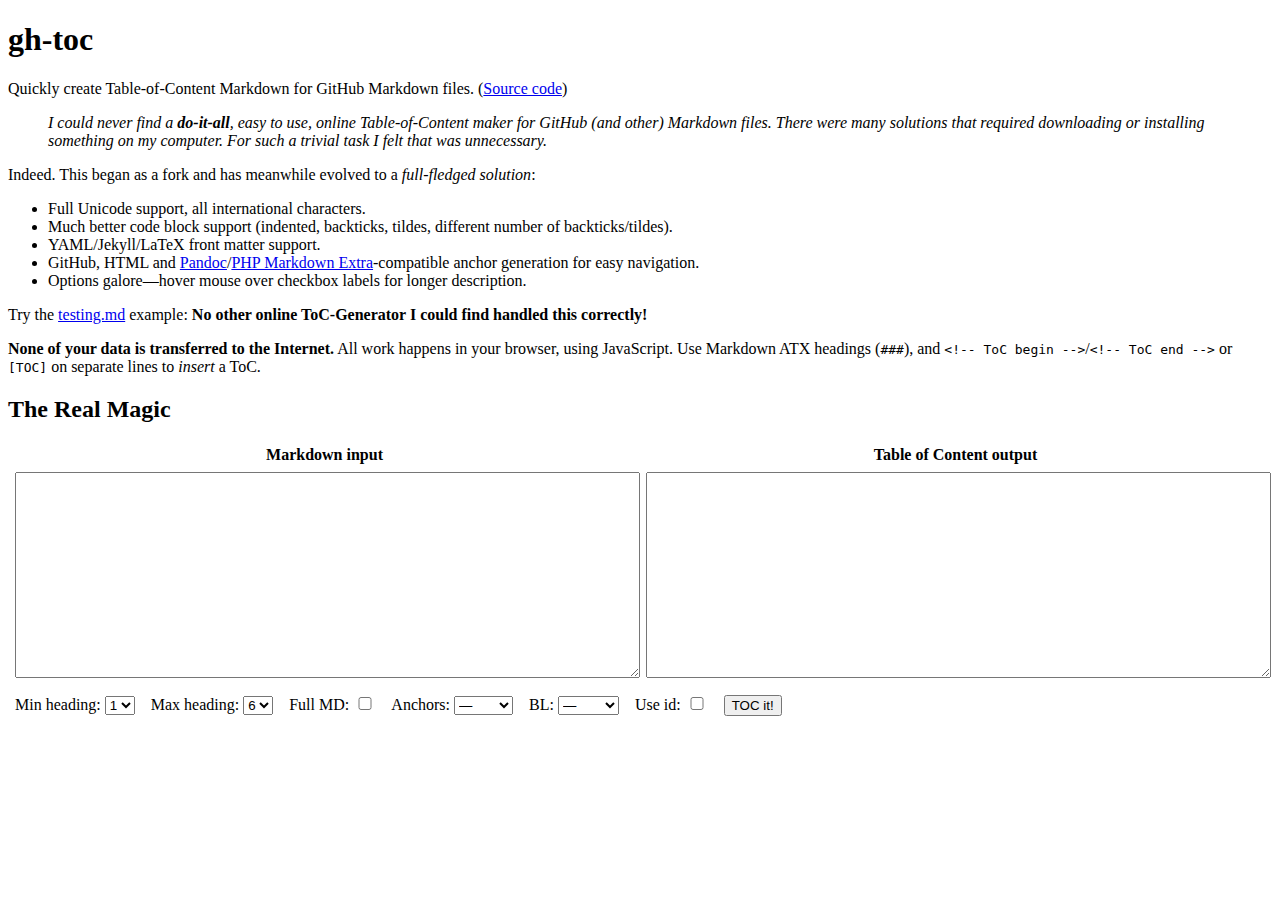
<file: index.html>
<!DOCTYPE html>
<html lang="en">
    <head>
        <meta charset="utf-8" />
        <title>gh-toc</title>
        <meta http-equiv="X-UA-Compatible" content="IE=edge" />
        <meta name="viewport" content="width=device-width, initial-scale=1.0" />
        <meta name="description" content="Quickly create Table-of-Content Markdown for GitHub Markdown files." />
        <meta property="og:url" content="https://moonbase59.github.io/gh-toc/" />
        <meta property="og:type" content="website" />
        <meta property="og:title" content="gh-toc" />
        <meta property="og:description" content="Quickly create Table-of-Content Markdown for GitHub Markdown files." />
        <meta property="og:image" content="https://moonbase59.github.io/gh-toc/gh-toc.png" />
        <meta property="og:image:type" content="image/png" />
        <meta property="og:image:width" content="1280" />
        <meta property="og:image:height" content="640" />
        <meta property="og:author" content="Moonbase59" />
        <meta name="twitter:card" content="summary_large_image" />
        <meta name="twitter:title" content="gh-toc" />
        <meta name="twitter:description" content="Quickly create Table-of-Content Markdown for GitHub Markdown files." />
        <meta name="twitter:image" content="https://moonbase59.github.io/gh-toc/gh-toc.png" />
        <meta property="article:published_time" content="2024-04-06T03:43:40+02:00" />
        <meta property="article:modified_time" content="2024-04-06T03:43:40+02:00" />
        <meta property="article:author" content="Moonbase59" />

        <style>
            table {
                width: 100%;
            }
            
            td {
                padding: 5px;
            }
            
            textarea {
                width: 100%;
                height: 200px;
            }
            
            input {
                width: 16px;
            }
        </style>
        <script src="gh-toc.js"></script>
        <script>
            function doIt() {
                var inputMD = document.querySelector("#inputMD").value;
                var minHeading = document.querySelector("#minHeading").value;
                var maxHeading = document.querySelector("#maxHeading").value;
                var fullMD = document.querySelector("#fullMD").checked;
                var addAnchors = document.querySelector("#addAnchors").value;
                var addBL = document.querySelector("#addBL").value;
                var useID = document.querySelector("#useID").checked;
                
                if(minHeading > maxHeading) {
                    alert("Minimum heading level cannot be greater than maximum heading level");
                    return;
                }
                
                document.querySelector("#outputMD").value = tocIt(inputMD, minHeading, maxHeading, fullMD, addAnchors, addBL, useID);
            }
        </script>
    </head>
    <body>
        <h1>gh-toc</h1>
        <p>Quickly create Table-of-Content Markdown for GitHub Markdown files. (<a href="https://github.com/moonbase59/gh-toc">Source code</a>)</p>
        <blockquote><em>I could never find a <strong>do-it-all</strong>, easy to use, online Table-of-Content maker for GitHub (and other) Markdown files. There were many solutions that required downloading or installing something on my computer. For such a trivial task I felt that was unnecessary.</em></blockquote>
        <p>Indeed. This began as a fork and has meanwhile evolved to a <em>full-fledged solution</em>:</p>
        <ul>
            <li>Full Unicode support, all international characters.</li>
            <li>Much better code block support (indented, backticks, tildes, different number of backticks/tildes).</li>
            <li>YAML/Jekyll/LaTeX front matter support.</li>
            <li>GitHub, HTML and <a href="https://pandoc.org/" target="_blank">Pandoc</a>/<a href="https://michelf.ca/projects/php-markdown/extra/" target="_blank">PHP Markdown Extra</a>-compatible anchor generation for easy navigation.</li>
            <li>Options galore—hover mouse over checkbox labels for longer description.</li>
        </ul>
        <p>Try the <a href="https://github.com/Moonbase59/gh-toc/blob/master/testing.md?plain=1">testing.md</a> example: <strong>No other online ToC-Generator I could find handled this correctly!</strong></p>
        <p><strong>None of your data is transferred to the Internet.</strong> All work happens in your browser, using JavaScript. Use Markdown ATX headings (<code>###</code>), and <code>&lt;!-- ToC begin --&gt;</code>/<code>&lt;!-- ToC end --&gt;</code> or <code>[TOC]</code> on separate lines to <em>insert</em> a ToC.</p>
        <h2>The Real Magic</h2>
        <table>
            <tr>
                <th>Markdown input</th>
                <th>Table of Content output</th>
            </tr>
            <tr>
                <td><textarea id="inputMD"></textarea></td>
                <td><textarea id="outputMD"></textarea></td>
            </tr>
            <tr>
                <td colspan="2">
                    <label for="minHeading"
                        title="Minimum heading level to include in ToC">Min heading:</label>
                    
                    <select id="minHeading">
                        <option value="1">1</option>
                        <option value="2">2</option>
                        <option value="3">3</option>
                        <option value="4">4</option>
                        <option value="5">5</option>
                        <option value="6">6</option>
                    </select>
                    
                    &ensp;
                    
                    <label for="maxHeading"
                        title="Maximum heading level to include in ToC">Max heading:</label>
                    
                    <select id="maxHeading">
                        <option value="1">1</option>
                        <option value="2">2</option>
                        <option value="3">3</option>
                        <option value="4">4</option>
                        <option value="5">5</option>
                        <option value="6" selected>6</option>
                    </select>
                    
                    &ensp;
                    
                    <label for="fullMD"
                        title="Output the full Markdown file? Needs &lt;!-- ToC begin/end --&gt; or [TOC] comments for inserting the ToC.">Full MD:</label>
                    
                    <input type="checkbox" id="fullMD" name="fullMD" />
                    
                    &ensp;
                    
                    <label for="addAnchors" title="Generate/overwrite anchors? (— for GitHub, HTML or {#…} for other uses)">Anchors:</label>
                    
                    <select id="addAnchors">
                        <option value="none" selected>—</option>
                        <option value="HTML">HTML</option>
                        <option value="braces">{#…}</option>
                    </select>
                    
                    &ensp;
                    
                    <label for="addBL" title="Generate backlinks? (—=no, ⇧ToC=Table of Contents, or ⇧Top=Top of document)">BL:</label>
                    
                    <select id="addBL">
                        <option value="none" selected>—</option>
                        <option value="toc">⇧ ToC</option>
                        <option value="top">⇧ Top</option>
                    </select>
                    
                    &ensp;
                    
                    <label for="useID" title="Use id= instead of name= for anchors?">Use id:</label>
                    
                    <input type="checkbox" id="useID" name="useID" />
                    
                    &ensp;
                    
                    <button onclick="doIt(); return false;">TOC it!</button>
                </td>
            </tr>
        </table>
    </body>
</html>
</file>
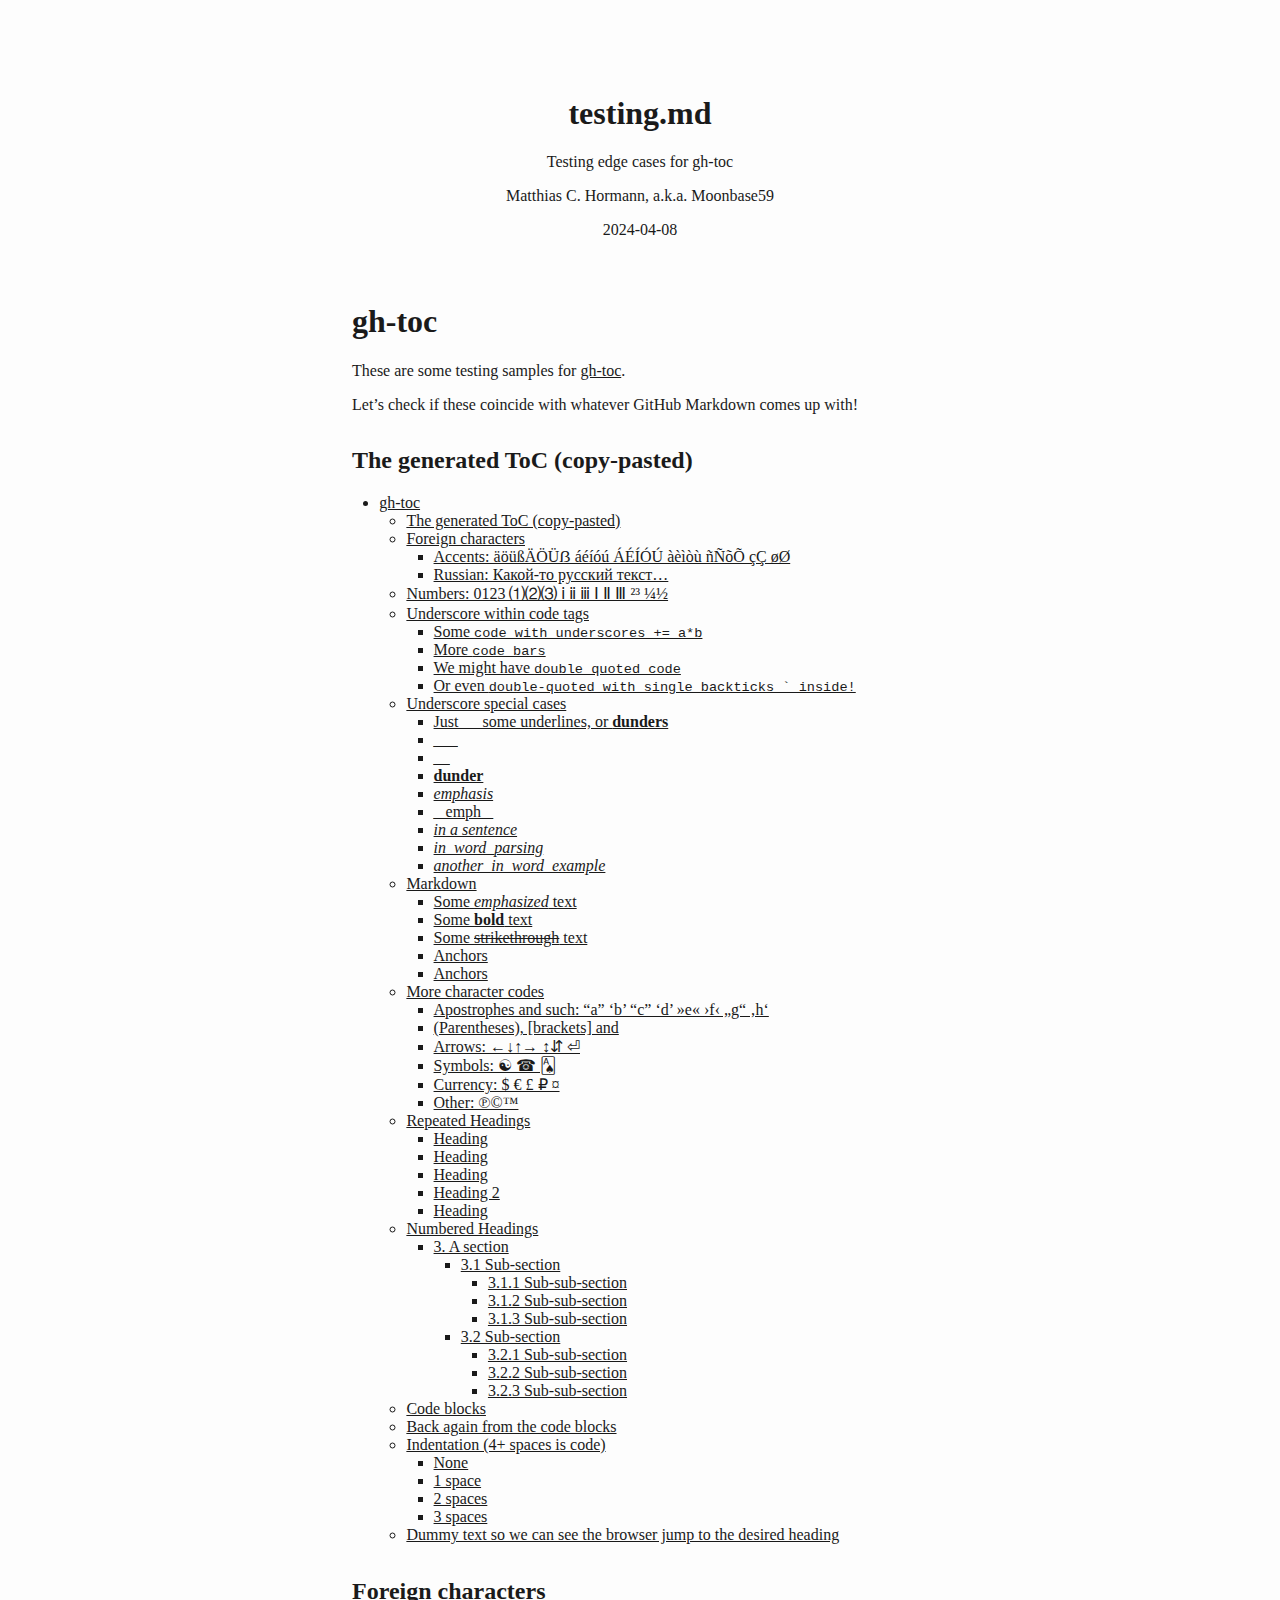
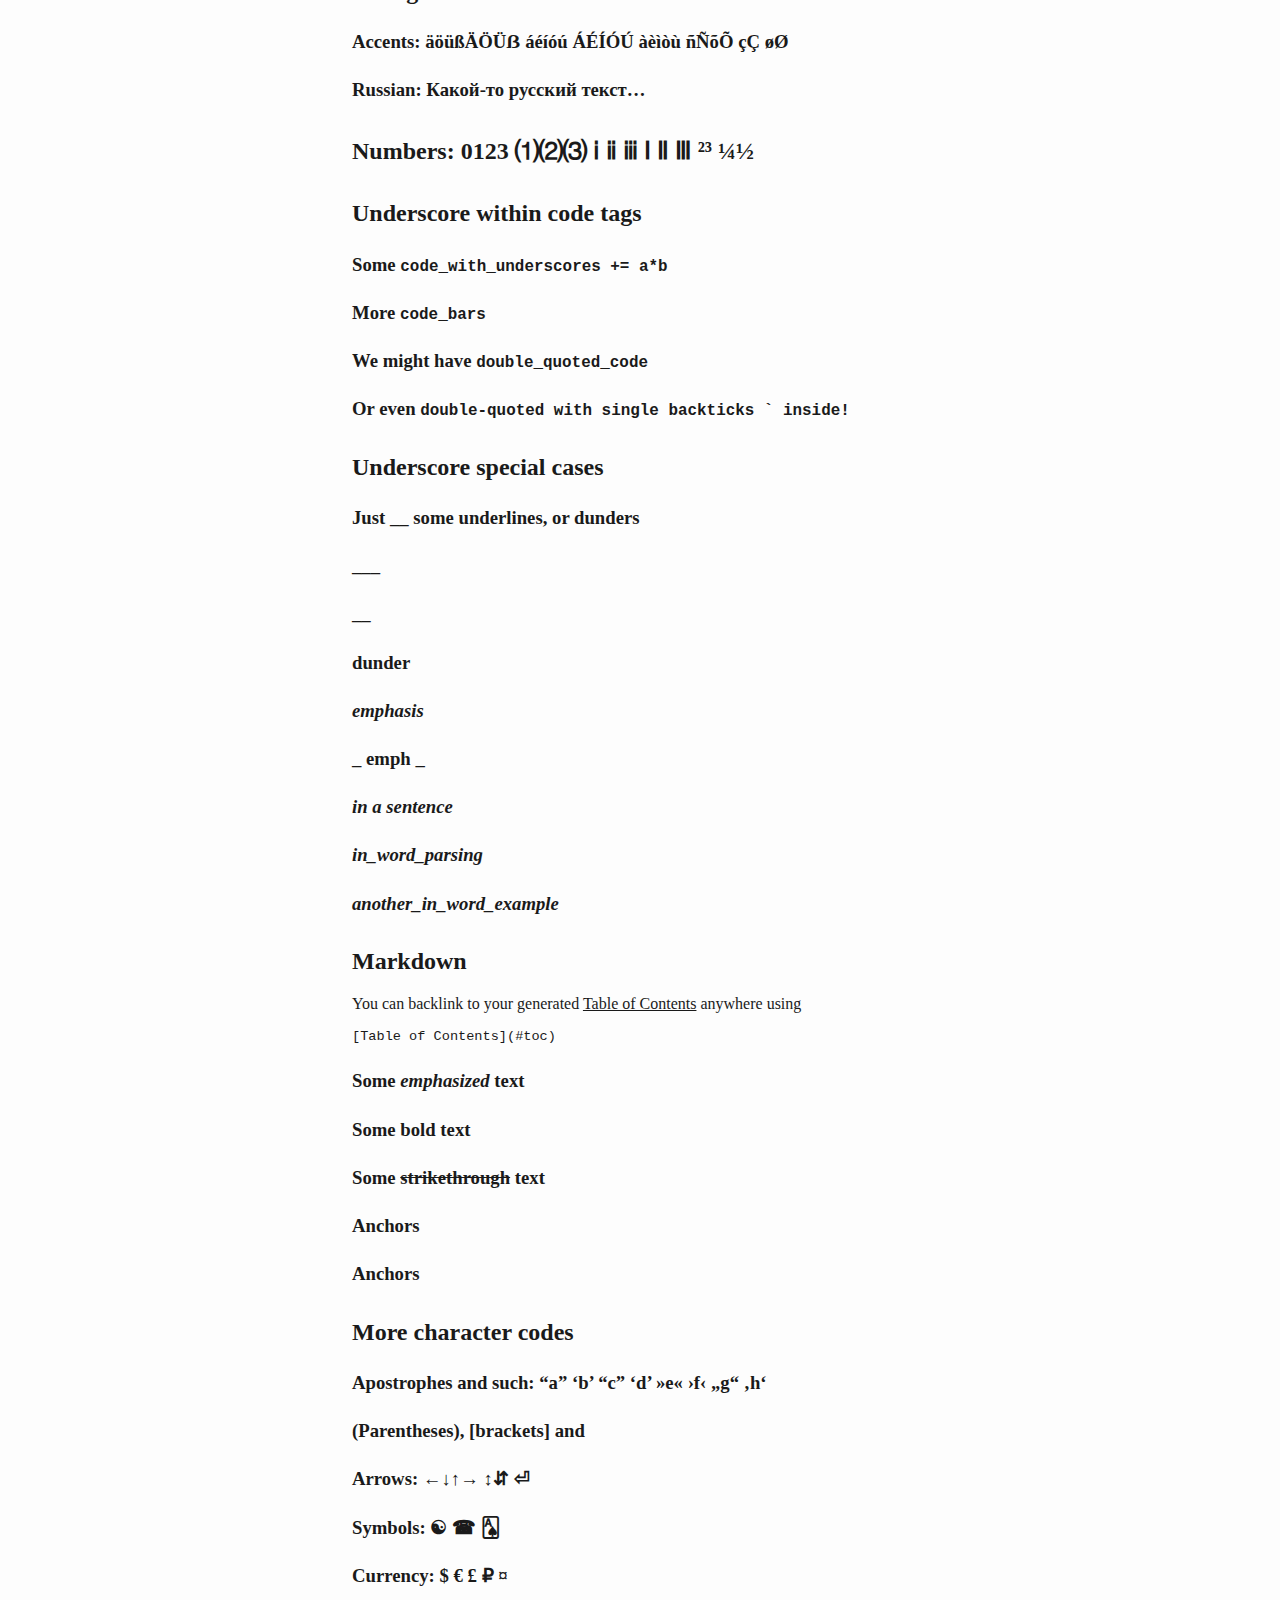
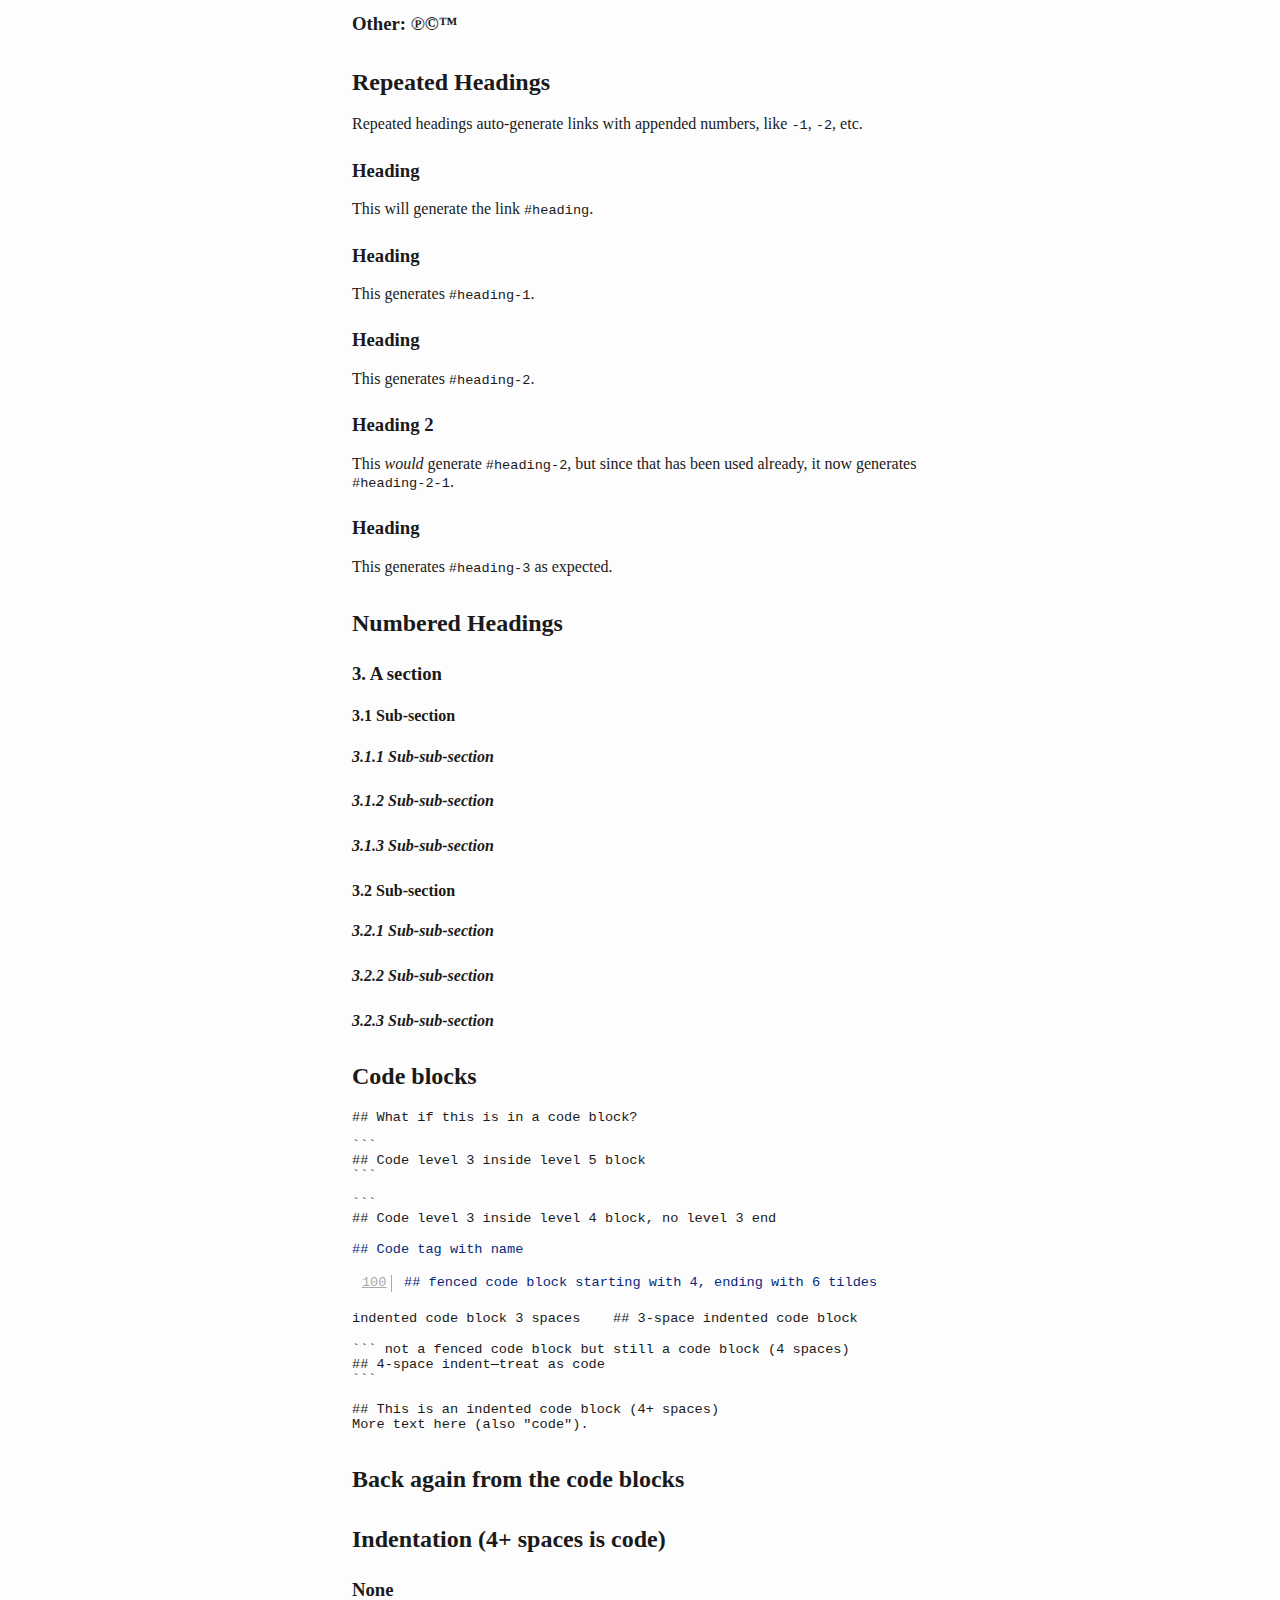
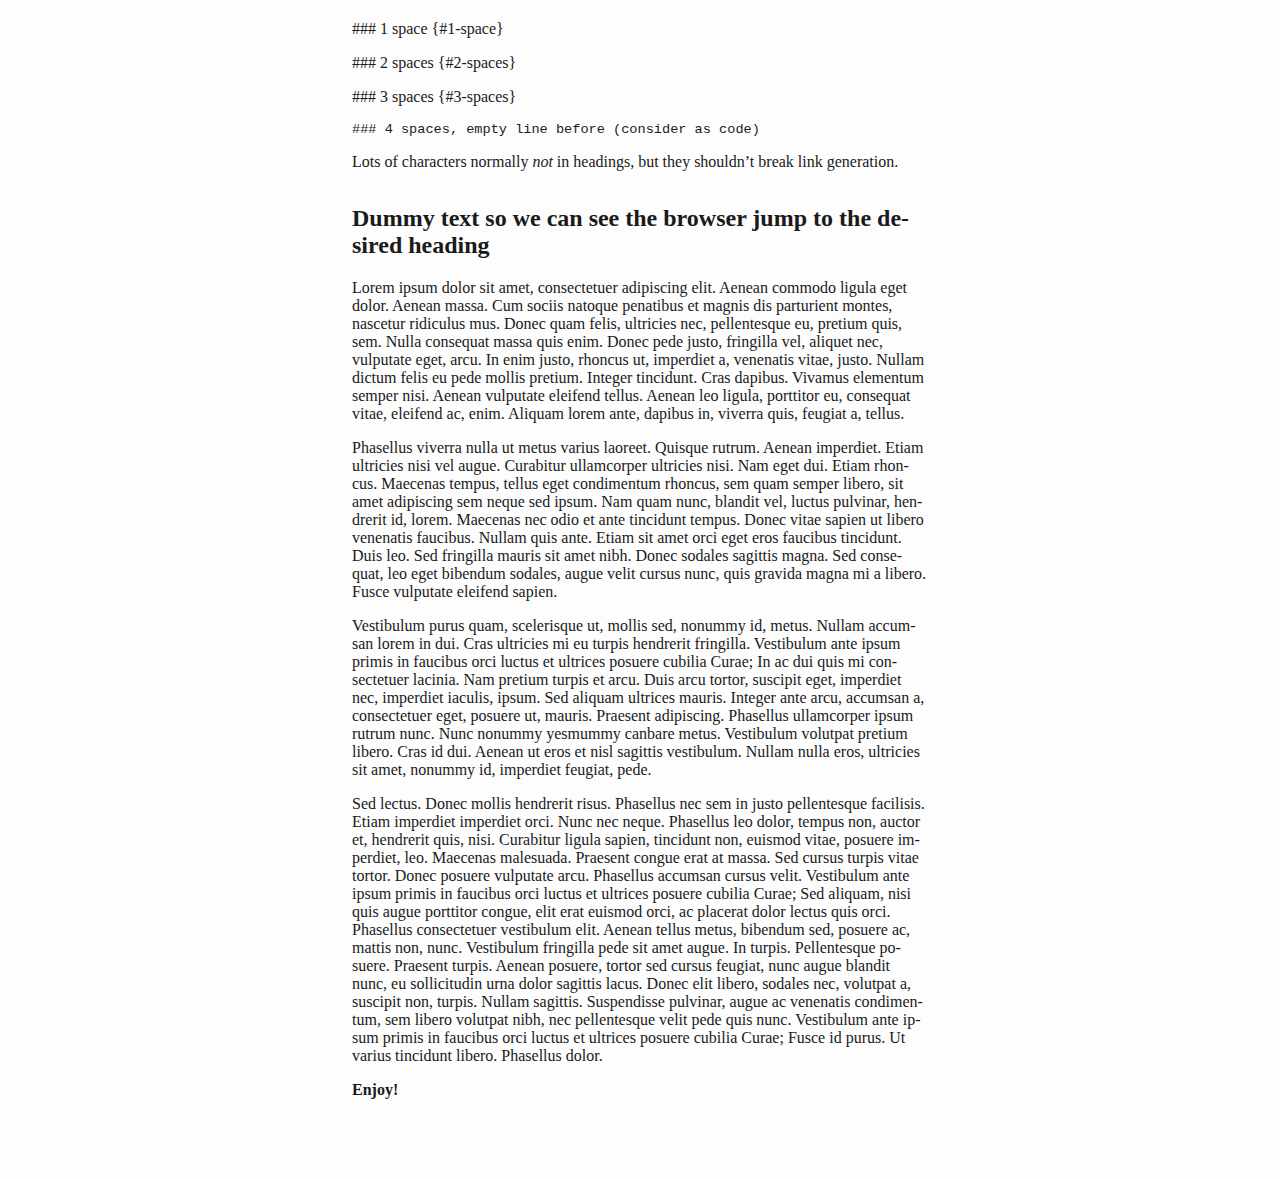
<file: testing-curly-anchors.html>
<!DOCTYPE html>
<html xmlns="http://www.w3.org/1999/xhtml" lang="en" xml:lang="en">
<head>
  <meta charset="utf-8" />
  <meta name="generator" content="pandoc" />
  <meta name="viewport" content="width=device-width, initial-scale=1.0, user-scalable=yes" />
  <meta name="author" content="Matthias C. Hormann, a.k.a. Moonbase59" />
  <meta name="dcterms.date" content="2024-04-08" />
  <title>testing.md</title>
  <style>
    html {
      color: #1a1a1a;
      background-color: #fdfdfd;
    }
    body {
      margin: 0 auto;
      max-width: 36em;
      padding-left: 50px;
      padding-right: 50px;
      padding-top: 50px;
      padding-bottom: 50px;
      hyphens: auto;
      overflow-wrap: break-word;
      text-rendering: optimizeLegibility;
      font-kerning: normal;
    }
    @media (max-width: 600px) {
      body {
        font-size: 0.9em;
        padding: 12px;
      }
      h1 {
        font-size: 1.8em;
      }
    }
    @media print {
      html {
        background-color: white;
      }
      body {
        background-color: transparent;
        color: black;
        font-size: 12pt;
      }
      p, h2, h3 {
        orphans: 3;
        widows: 3;
      }
      h2, h3, h4 {
        page-break-after: avoid;
      }
    }
    p {
      margin: 1em 0;
    }
    a {
      color: #1a1a1a;
    }
    a:visited {
      color: #1a1a1a;
    }
    img {
      max-width: 100%;
    }
    svg {
      height: auto;
      max-width: 100%;
    }
    h1, h2, h3, h4, h5, h6 {
      margin-top: 1.4em;
    }
    h5, h6 {
      font-size: 1em;
      font-style: italic;
    }
    h6 {
      font-weight: normal;
    }
    ol, ul {
      padding-left: 1.7em;
      margin-top: 1em;
    }
    li > ol, li > ul {
      margin-top: 0;
    }
    blockquote {
      margin: 1em 0 1em 1.7em;
      padding-left: 1em;
      border-left: 2px solid #e6e6e6;
      color: #606060;
    }
    code {
      font-family: Menlo, Monaco, Consolas, 'Lucida Console', monospace;
      font-size: 85%;
      margin: 0;
      hyphens: manual;
    }
    pre {
      margin: 1em 0;
      overflow: auto;
    }
    pre code {
      padding: 0;
      overflow: visible;
      overflow-wrap: normal;
    }
    .sourceCode {
     background-color: transparent;
     overflow: visible;
    }
    hr {
      background-color: #1a1a1a;
      border: none;
      height: 1px;
      margin: 1em 0;
    }
    table {
      margin: 1em 0;
      border-collapse: collapse;
      width: 100%;
      overflow-x: auto;
      display: block;
      font-variant-numeric: lining-nums tabular-nums;
    }
    table caption {
      margin-bottom: 0.75em;
    }
    tbody {
      margin-top: 0.5em;
      border-top: 1px solid #1a1a1a;
      border-bottom: 1px solid #1a1a1a;
    }
    th {
      border-top: 1px solid #1a1a1a;
      padding: 0.25em 0.5em 0.25em 0.5em;
    }
    td {
      padding: 0.125em 0.5em 0.25em 0.5em;
    }
    header {
      margin-bottom: 4em;
      text-align: center;
    }
    #TOC li {
      list-style: none;
    }
    #TOC ul {
      padding-left: 1.3em;
    }
    #TOC > ul {
      padding-left: 0;
    }
    #TOC a:not(:hover) {
      text-decoration: none;
    }
    code{white-space: pre-wrap;}
    span.smallcaps{font-variant: small-caps;}
    div.columns{display: flex; gap: min(4vw, 1.5em);}
    div.column{flex: auto; overflow-x: auto;}
    div.hanging-indent{margin-left: 1.5em; text-indent: -1.5em;}
    /* The extra [class] is a hack that increases specificity enough to
       override a similar rule in reveal.js */
    ul.task-list[class]{list-style: none;}
    ul.task-list li input[type="checkbox"] {
      font-size: inherit;
      width: 0.8em;
      margin: 0 0.8em 0.2em -1.6em;
      vertical-align: middle;
    }
    .display.math{display: block; text-align: center; margin: 0.5rem auto;}
    /* CSS for syntax highlighting */
    pre > code.sourceCode { white-space: pre; position: relative; }
    pre > code.sourceCode > span { line-height: 1.25; }
    pre > code.sourceCode > span:empty { height: 1.2em; }
    .sourceCode { overflow: visible; }
    code.sourceCode > span { color: inherit; text-decoration: inherit; }
    div.sourceCode { margin: 1em 0; }
    pre.sourceCode { margin: 0; }
    @media screen {
    div.sourceCode { overflow: auto; }
    }
    @media print {
    pre > code.sourceCode { white-space: pre-wrap; }
    pre > code.sourceCode > span { display: inline-block; text-indent: -5em; padding-left: 5em; }
    }
    pre.numberSource code
      { counter-reset: source-line 0; }
    pre.numberSource code > span
      { position: relative; left: -4em; counter-increment: source-line; }
    pre.numberSource code > span > a:first-child::before
      { content: counter(source-line);
        position: relative; left: -1em; text-align: right; vertical-align: baseline;
        border: none; display: inline-block;
        -webkit-touch-callout: none; -webkit-user-select: none;
        -khtml-user-select: none; -moz-user-select: none;
        -ms-user-select: none; user-select: none;
        padding: 0 4px; width: 4em;
        color: #aaaaaa;
      }
    pre.numberSource { margin-left: 3em; border-left: 1px solid #aaaaaa;  padding-left: 4px; }
    div.sourceCode
      {   }
    @media screen {
    pre > code.sourceCode > span > a:first-child::before { text-decoration: underline; }
    }
    code span.al { color: #ff0000; font-weight: bold; } /* Alert */
    code span.an { color: #60a0b0; font-weight: bold; font-style: italic; } /* Annotation */
    code span.at { color: #7d9029; } /* Attribute */
    code span.bn { color: #40a070; } /* BaseN */
    code span.bu { color: #008000; } /* BuiltIn */
    code span.cf { color: #007020; font-weight: bold; } /* ControlFlow */
    code span.ch { color: #4070a0; } /* Char */
    code span.cn { color: #880000; } /* Constant */
    code span.co { color: #60a0b0; font-style: italic; } /* Comment */
    code span.cv { color: #60a0b0; font-weight: bold; font-style: italic; } /* CommentVar */
    code span.do { color: #ba2121; font-style: italic; } /* Documentation */
    code span.dt { color: #902000; } /* DataType */
    code span.dv { color: #40a070; } /* DecVal */
    code span.er { color: #ff0000; font-weight: bold; } /* Error */
    code span.ex { } /* Extension */
    code span.fl { color: #40a070; } /* Float */
    code span.fu { color: #06287e; } /* Function */
    code span.im { color: #008000; font-weight: bold; } /* Import */
    code span.in { color: #60a0b0; font-weight: bold; font-style: italic; } /* Information */
    code span.kw { color: #007020; font-weight: bold; } /* Keyword */
    code span.op { color: #666666; } /* Operator */
    code span.ot { color: #007020; } /* Other */
    code span.pp { color: #bc7a00; } /* Preprocessor */
    code span.sc { color: #4070a0; } /* SpecialChar */
    code span.ss { color: #bb6688; } /* SpecialString */
    code span.st { color: #4070a0; } /* String */
    code span.va { color: #19177c; } /* Variable */
    code span.vs { color: #4070a0; } /* VerbatimString */
    code span.wa { color: #60a0b0; font-weight: bold; font-style: italic; } /* Warning */
  </style>
  <link rel="stylesheet" href="gh-toc.css" />
</head>
<body>
<header id="title-block-header">
<h1 class="title">testing.md</h1>
<p class="subtitle">Testing edge cases for gh-toc</p>
<p class="author">Matthias C. Hormann, a.k.a. Moonbase59</p>
<p class="date">2024-04-08</p>
</header>
<h1 id="gh-toc">gh-toc</h1>
<p>These are some testing samples for <a
href="https://moonbase59.github.io/gh-toc/">gh-toc</a>.</p>
<p>Let’s check if these coincide with whatever GitHub Markdown comes up
with!</p>
<h2 id="the-generated-toc-copy-pasted">The generated ToC
(copy-pasted)</h2>
<!-- ToC begin -->
<p><a name="toc"></a></p>
<ul>
<li><a href="#gh-toc">gh-toc</a>
<ul>
<li><a href="#the-generated-toc-copy-pasted">The generated ToC
(copy-pasted)</a></li>
<li><a href="#foreign-characters">Foreign characters</a>
<ul>
<li><a href="#accents-äöüßäöüß-áéíóú-áéíóú-àèìòù-ññõõ-çç-øø">Accents:
äöüßÄÖÜẞ áéíóú ÁÉÍÓÚ àèìòù ñÑõÕ çÇ øØ</a></li>
<li><a href="#russian-какой-то-русский-текст">Russian: Какой-то русский
текст…</a></li>
</ul></li>
<li><a href="#numbers-0123--ⅰ-ⅱ-ⅲ-ⅰ-ⅱ-ⅲ--">Numbers: 0123 ⑴⑵⑶ ⅰ ⅱ ⅲ Ⅰ Ⅱ Ⅲ
²³ ¼½</a></li>
<li><a href="#underscore-within-code-tags">Underscore within code
tags</a>
<ul>
<li><a href="#some-code_with_underscores--ab">Some
<code>code_with_underscores += a*b</code></a></li>
<li><a href="#more-code_bars">More <code>code_bars</code></a></li>
<li><a href="#we-might-have-double_quoted_code">We might have
<code>double_quoted_code</code></a></li>
<li><a href="#or-even-double-quoted-with-single-backticks--inside">Or
even <code>double-quoted with single backticks ` inside!</code></a></li>
</ul></li>
<li><a href="#underscore-special-cases">Underscore special cases</a>
<ul>
<li><a href="#just-__-some-underlines-or-dunders">Just __ some
underlines, or <strong>dunders</strong></a></li>
<li><a href="#___">___</a></li>
<li><a href="#__">__</a></li>
<li><a href="#dunder"><strong>dunder</strong></a></li>
<li><a href="#emphasis"><em>emphasis</em></a></li>
<li><a href="#_-emph-_">_ emph _</a></li>
<li><a href="#in-a-sentence"><em>in a <em>sentence</em></em></a></li>
<li><a href="#in_word_parsing"><em>in_word_parsing</em></a></li>
<li><a
href="#another_in_word_example"><em>another_in_word_example</em></a></li>
</ul></li>
<li><a href="#markdown">Markdown</a>
<ul>
<li><a href="#some-emphasized-text">Some <em>emphasized</em>
text</a></li>
<li><a href="#some-bold-text">Some <strong>bold</strong> text</a></li>
<li><a href="#some-strikethrough-text">Some <del>strikethrough</del>
text</a></li>
<li><a href="#anchors">Anchors</a></li>
<li><a href="#anchors-1">Anchors</a></li>
</ul></li>
<li><a href="#more-character-codes">More character codes</a>
<ul>
<li><a href="#apostrophes-and-such-a-b-c-d-e-f-g-h">Apostrophes and
such: “a” ‘b’ “c” ‘d’ »e« ›f‹ „g“ ‚h‘</a></li>
<li><a href="#parentheses-brackets-and">(Parentheses), [brackets]
and</a></li>
<li><a href="#arrows---">Arrows: ←↓↑→ ↕⇵ ⏎</a></li>
<li><a href="#symbols---">Symbols: ☯ ☎ 🂡</a></li>
<li><a href="#currency-----">Currency: $ € £ ₽ ¤</a></li>
<li><a href="#other-">Other: ℗©™</a></li>
</ul></li>
<li><a href="#repeated-headings">Repeated Headings</a>
<ul>
<li><a href="#heading">Heading</a></li>
<li><a href="#heading-1">Heading</a></li>
<li><a href="#heading-2">Heading</a></li>
<li><a href="#heading-2-1">Heading 2</a></li>
<li><a href="#heading-3">Heading</a></li>
</ul></li>
<li><a href="#numbered-headings">Numbered Headings</a>
<ul>
<li><a href="#3-a-section">3. A section</a>
<ul>
<li><a href="#31-sub-section">3.1 Sub-section</a>
<ul>
<li><a href="#311-sub-sub-section">3.1.1 Sub-sub-section</a></li>
<li><a href="#312-sub-sub-section">3.1.2 Sub-sub-section</a></li>
<li><a href="#313-sub-sub-section">3.1.3 Sub-sub-section</a></li>
</ul></li>
<li><a href="#32-sub-section">3.2 Sub-section</a>
<ul>
<li><a href="#321-sub-sub-section">3.2.1 Sub-sub-section</a></li>
<li><a href="#322-sub-sub-section">3.2.2 Sub-sub-section</a></li>
<li><a href="#323-sub-sub-section">3.2.3 Sub-sub-section</a></li>
</ul></li>
</ul></li>
</ul></li>
<li><a href="#code-blocks">Code blocks</a></li>
<li><a href="#back-again-from-the-code-blocks">Back again from the code
blocks</a></li>
<li><a href="#indentation-4-spaces-is-code">Indentation (4+ spaces is
code)</a>
<ul>
<li><a href="#none">None</a></li>
<li><a href="#1-space">1 space</a></li>
<li><a href="#2-spaces">2 spaces</a></li>
<li><a href="#3-spaces">3 spaces</a></li>
</ul></li>
<li><a
href="#dummy-text-so-we-can-see-the-browser-jump-to-the-desired-heading">Dummy
text so we can see the browser jump to the desired heading</a>
<!-- Generated by gh-toc, https://moonbase59.github.io/gh-toc/ -->
<!-- ToC end --></li>
</ul></li>
</ul>
<h2 id="foreign-characters">Foreign characters</h2>
<h3 id="accents-äöüßäöüß-áéíóú-áéíóú-àèìòù-ññõõ-çç-øø">Accents: äöüßÄÖÜẞ
áéíóú ÁÉÍÓÚ àèìòù ñÑõÕ çÇ øØ</h3>
<h3 id="russian-какой-то-русский-текст">Russian: Какой-то русский
текст…</h3>
<h2 id="numbers-0123--ⅰ-ⅱ-ⅲ-ⅰ-ⅱ-ⅲ--">Numbers: 0123 ⑴⑵⑶ ⅰ ⅱ ⅲ Ⅰ Ⅱ Ⅲ ²³
¼½</h2>
<h2 id="underscore-within-code-tags">Underscore within code tags</h2>
<h3 id="some-code_with_underscores--ab">Some
<code>code_with_underscores += a*b</code></h3>
<h3 id="more-code_bars">More <code>code_bars</code></h3>
<h3 id="we-might-have-double_quoted_code">We might have
<code>double_quoted_code</code></h3>
<h3 id="or-even-double-quoted-with-single-backticks--inside">Or even
<code>double-quoted with single backticks ` inside!</code></h3>
<h2 id="underscore-special-cases">Underscore special cases</h2>
<h3 id="just-__-some-underlines-or-dunders">Just __ some underlines, or
<strong>dunders</strong></h3>
<h3 id="___">___</h3>
<h3 id="__">__</h3>
<h3 id="dunder"><strong>dunder</strong></h3>
<h3 id="emphasis"><em>emphasis</em></h3>
<h3 id="_-emph-_">_ emph _</h3>
<h3 id="in-a-sentence"><em>in a <em>sentence</em></em></h3>
<h3 id="in_word_parsing"><em>in_word_parsing</em></h3>
<h3 id="another_in_word_example"><em>another_in_word_example</em></h3>
<h2 id="markdown">Markdown</h2>
<p>You can backlink to your generated <a href="#toc">Table of
Contents</a> anywhere using</p>
<pre><code>[Table of Contents](#toc)</code></pre>
<h3 id="some-emphasized-text">Some <em>emphasized</em> text</h3>
<h3 id="some-bold-text">Some <strong>bold</strong> text</h3>
<h3 id="some-strikethrough-text">Some <del>strikethrough</del> text</h3>
<h3 id="anchors">Anchors</h3>
<h3 id="anchors-1">Anchors</h3>
<h2 id="more-character-codes">More character codes</h2>
<h3 id="apostrophes-and-such-a-b-c-d-e-f-g-h">Apostrophes and such: “a”
‘b’ “c” ‘d’ »e« ›f‹ „g“ ‚h‘</h3>
<h3 id="parentheses-brackets-and">(Parentheses), [brackets] and</h3>
<h3 id="arrows---">Arrows: ←↓↑→ ↕⇵ ⏎</h3>
<h3 id="symbols---">Symbols: ☯ ☎ 🂡</h3>
<h3 id="currency-----">Currency: $ € £ ₽ ¤</h3>
<h3 id="other-">Other: ℗©™</h3>
<h2 id="repeated-headings">Repeated Headings</h2>
<p>Repeated headings auto-generate links with appended numbers, like
<code>-1</code>, <code>-2</code>, etc.</p>
<h3 id="heading">Heading</h3>
<p>This will generate the link <code>#heading</code>.</p>
<h3 id="heading-1">Heading</h3>
<p>This generates <code>#heading-1</code>.</p>
<h3 id="heading-2">Heading</h3>
<p>This generates <code>#heading-2</code>.</p>
<h3 id="heading-2-1">Heading 2</h3>
<p>This <em>would</em> generate <code>#heading-2</code>, but since that
has been used already, it now generates <code>#heading-2-1</code>.</p>
<h3 id="heading-3">Heading</h3>
<p>This generates <code>#heading-3</code> as expected.</p>
<h2 id="numbered-headings">Numbered Headings</h2>
<h3 id="3-a-section">3. A section</h3>
<h4 id="31-sub-section">3.1 Sub-section</h4>
<h5 id="311-sub-sub-section">3.1.1 Sub-sub-section</h5>
<h5 id="312-sub-sub-section">3.1.2 Sub-sub-section</h5>
<h5 id="313-sub-sub-section">3.1.3 Sub-sub-section</h5>
<h4 id="32-sub-section">3.2 Sub-section</h4>
<h5 id="321-sub-sub-section">3.2.1 Sub-sub-section</h5>
<h5 id="322-sub-sub-section">3.2.2 Sub-sub-section</h5>
<h5 id="323-sub-sub-section">3.2.3 Sub-sub-section</h5>
<h2 id="code-blocks">Code blocks</h2>
<pre><code>## What if this is in a code block?</code></pre>
<pre><code>```
## Code level 3 inside level 5 block
```</code></pre>
<pre><code>```
## Code level 3 inside level 4 block, no level 3 end</code></pre>
<div class="sourceCode" id="cb5"><pre
class="sourceCode markdown"><code class="sourceCode markdown"><span id="cb5-1"><a href="#cb5-1" aria-hidden="true" tabindex="-1"></a><span class="fu">## Code tag with name</span></span></code></pre></div>
<div class="sourceCode" id="mycode" data-startFrom="100"><pre
class="sourceCode numberSource markdown numberLines"><code class="sourceCode markdown" style="counter-reset: source-line 99;"><span id="mycode-100"><a href="#mycode-100"></a><span class="fu">## fenced code block starting with 4, ending with 6 tildes</span></span></code></pre></div>
<p><code>indented code block 3 spaces    ## 3-space indented code block</code></p>
<pre><code>``` not a fenced code block but still a code block (4 spaces)
## 4-space indent—treat as code
```

## This is an indented code block (4+ spaces)
More text here (also &quot;code&quot;).</code></pre>
<h2 id="back-again-from-the-code-blocks">Back again from the code
blocks</h2>
<h2 id="indentation-4-spaces-is-code">Indentation (4+ spaces is
code)</h2>
<h3 id="none">None</h3>
<p>### 1 space {#1-space}</p>
<p>### 2 spaces {#2-spaces}</p>
<p>### 3 spaces {#3-spaces}</p>
<pre><code>### 4 spaces, empty line before (consider as code)</code></pre>
<p>Lots of characters normally <em>not</em> in headings, but they
shouldn’t break link generation.</p>
<h2
id="dummy-text-so-we-can-see-the-browser-jump-to-the-desired-heading">Dummy
text so we can see the browser jump to the desired heading</h2>
<p>Lorem ipsum dolor sit amet, consectetuer adipiscing elit. Aenean
commodo ligula eget dolor. Aenean massa. Cum sociis natoque penatibus et
magnis dis parturient montes, nascetur ridiculus mus. Donec quam felis,
ultricies nec, pellentesque eu, pretium quis, sem. Nulla consequat massa
quis enim. Donec pede justo, fringilla vel, aliquet nec, vulputate eget,
arcu. In enim justo, rhoncus ut, imperdiet a, venenatis vitae, justo.
Nullam dictum felis eu pede mollis pretium. Integer tincidunt. Cras
dapibus. Vivamus elementum semper nisi. Aenean vulputate eleifend
tellus. Aenean leo ligula, porttitor eu, consequat vitae, eleifend ac,
enim. Aliquam lorem ante, dapibus in, viverra quis, feugiat a,
tellus.</p>
<p>Phasellus viverra nulla ut metus varius laoreet. Quisque rutrum.
Aenean imperdiet. Etiam ultricies nisi vel augue. Curabitur ullamcorper
ultricies nisi. Nam eget dui. Etiam rhoncus. Maecenas tempus, tellus
eget condimentum rhoncus, sem quam semper libero, sit amet adipiscing
sem neque sed ipsum. Nam quam nunc, blandit vel, luctus pulvinar,
hendrerit id, lorem. Maecenas nec odio et ante tincidunt tempus. Donec
vitae sapien ut libero venenatis faucibus. Nullam quis ante. Etiam sit
amet orci eget eros faucibus tincidunt. Duis leo. Sed fringilla mauris
sit amet nibh. Donec sodales sagittis magna. Sed consequat, leo eget
bibendum sodales, augue velit cursus nunc, quis gravida magna mi a
libero. Fusce vulputate eleifend sapien.</p>
<p>Vestibulum purus quam, scelerisque ut, mollis sed, nonummy id, metus.
Nullam accumsan lorem in dui. Cras ultricies mi eu turpis hendrerit
fringilla. Vestibulum ante ipsum primis in faucibus orci luctus et
ultrices posuere cubilia Curae; In ac dui quis mi consectetuer lacinia.
Nam pretium turpis et arcu. Duis arcu tortor, suscipit eget, imperdiet
nec, imperdiet iaculis, ipsum. Sed aliquam ultrices mauris. Integer ante
arcu, accumsan a, consectetuer eget, posuere ut, mauris. Praesent
adipiscing. Phasellus ullamcorper ipsum rutrum nunc. Nunc nonummy
yesmummy canbare metus. Vestibulum volutpat pretium libero. Cras id dui.
Aenean ut eros et nisl sagittis vestibulum. Nullam nulla eros, ultricies
sit amet, nonummy id, imperdiet feugiat, pede.</p>
<p>Sed lectus. Donec mollis hendrerit risus. Phasellus nec sem in justo
pellentesque facilisis. Etiam imperdiet imperdiet orci. Nunc nec neque.
Phasellus leo dolor, tempus non, auctor et, hendrerit quis, nisi.
Curabitur ligula sapien, tincidunt non, euismod vitae, posuere
imperdiet, leo. Maecenas malesuada. Praesent congue erat at massa. Sed
cursus turpis vitae tortor. Donec posuere vulputate arcu. Phasellus
accumsan cursus velit. Vestibulum ante ipsum primis in faucibus orci
luctus et ultrices posuere cubilia Curae; Sed aliquam, nisi quis augue
porttitor congue, elit erat euismod orci, ac placerat dolor lectus quis
orci. Phasellus consectetuer vestibulum elit. Aenean tellus metus,
bibendum sed, posuere ac, mattis non, nunc. Vestibulum fringilla pede
sit amet augue. In turpis. Pellentesque posuere. Praesent turpis. Aenean
posuere, tortor sed cursus feugiat, nunc augue blandit nunc, eu
sollicitudin urna dolor sagittis lacus. Donec elit libero, sodales nec,
volutpat a, suscipit non, turpis. Nullam sagittis. Suspendisse pulvinar,
augue ac venenatis condimentum, sem libero volutpat nibh, nec
pellentesque velit pede quis nunc. Vestibulum ante ipsum primis in
faucibus orci luctus et ultrices posuere cubilia Curae; Fusce id purus.
Ut varius tincidunt libero. Phasellus dolor.</p>
<p><strong>Enjoy!</strong></p>
</body>
</html>
</file>
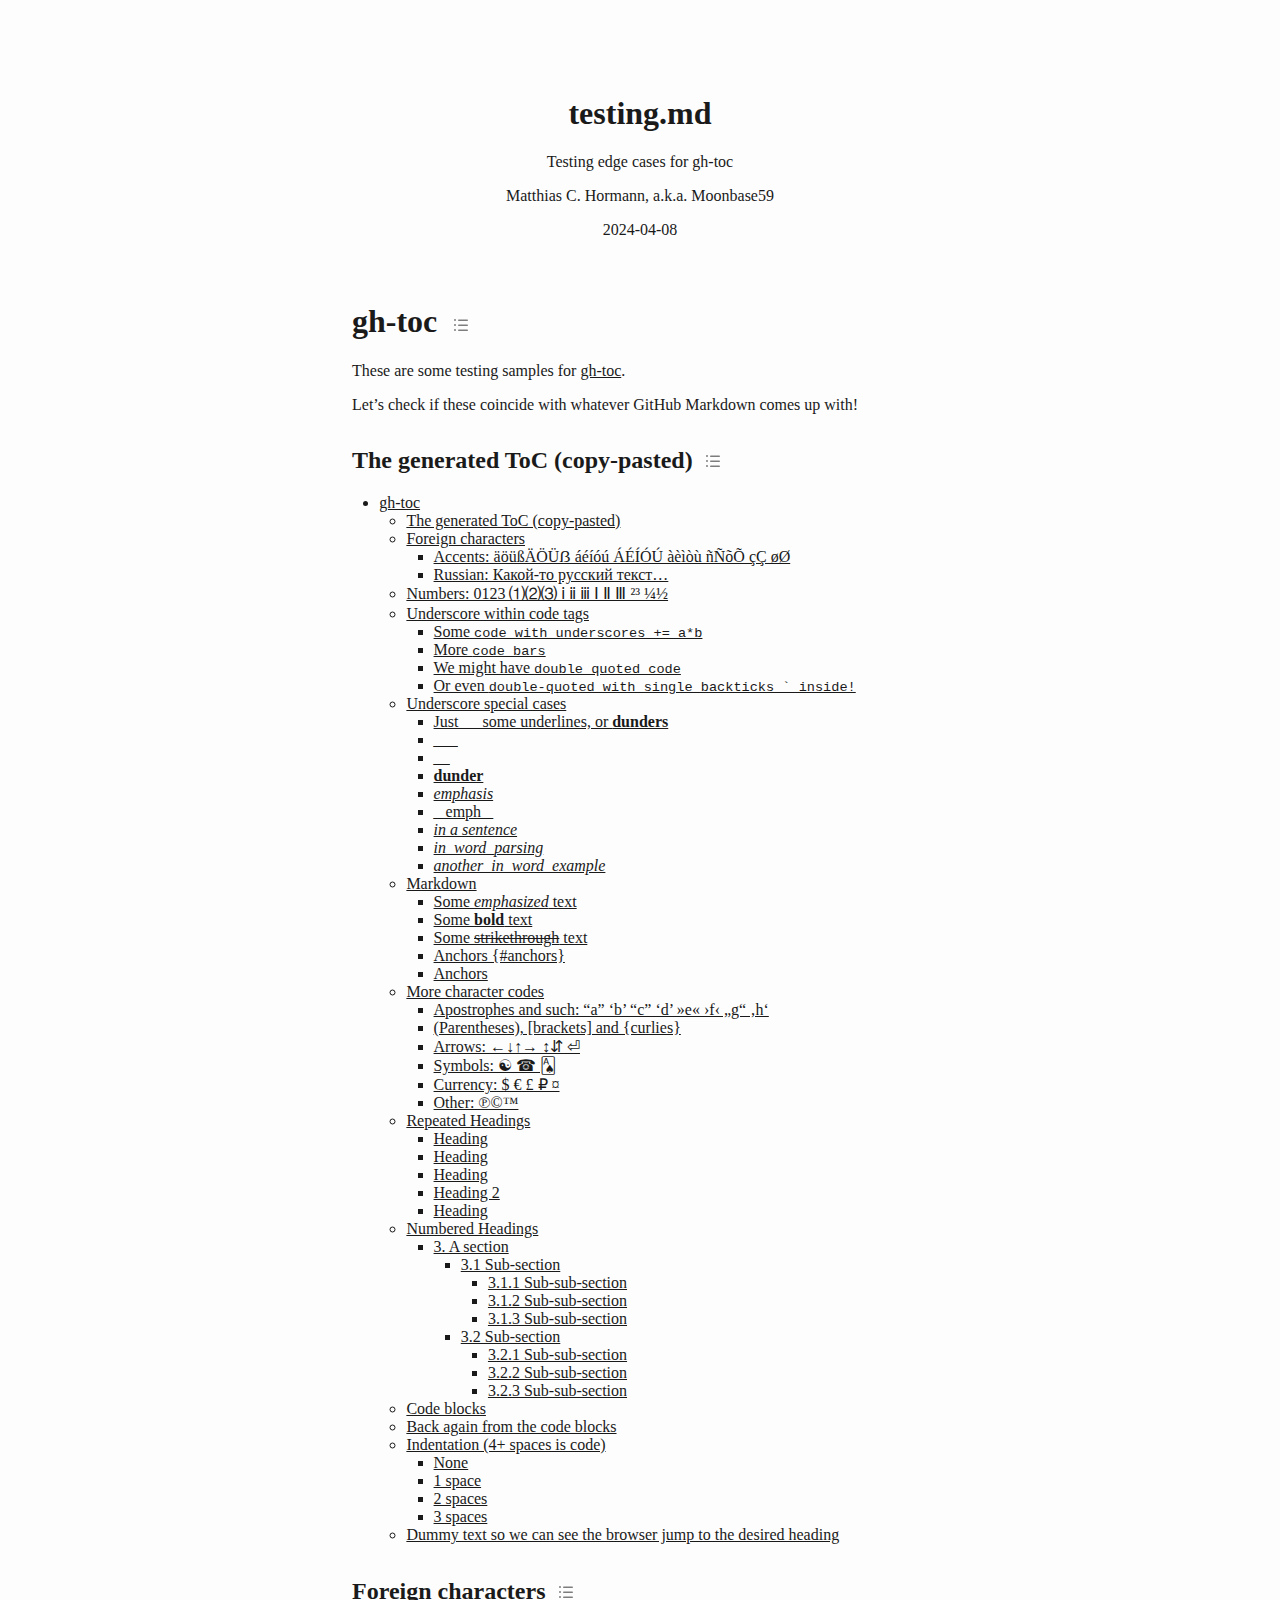
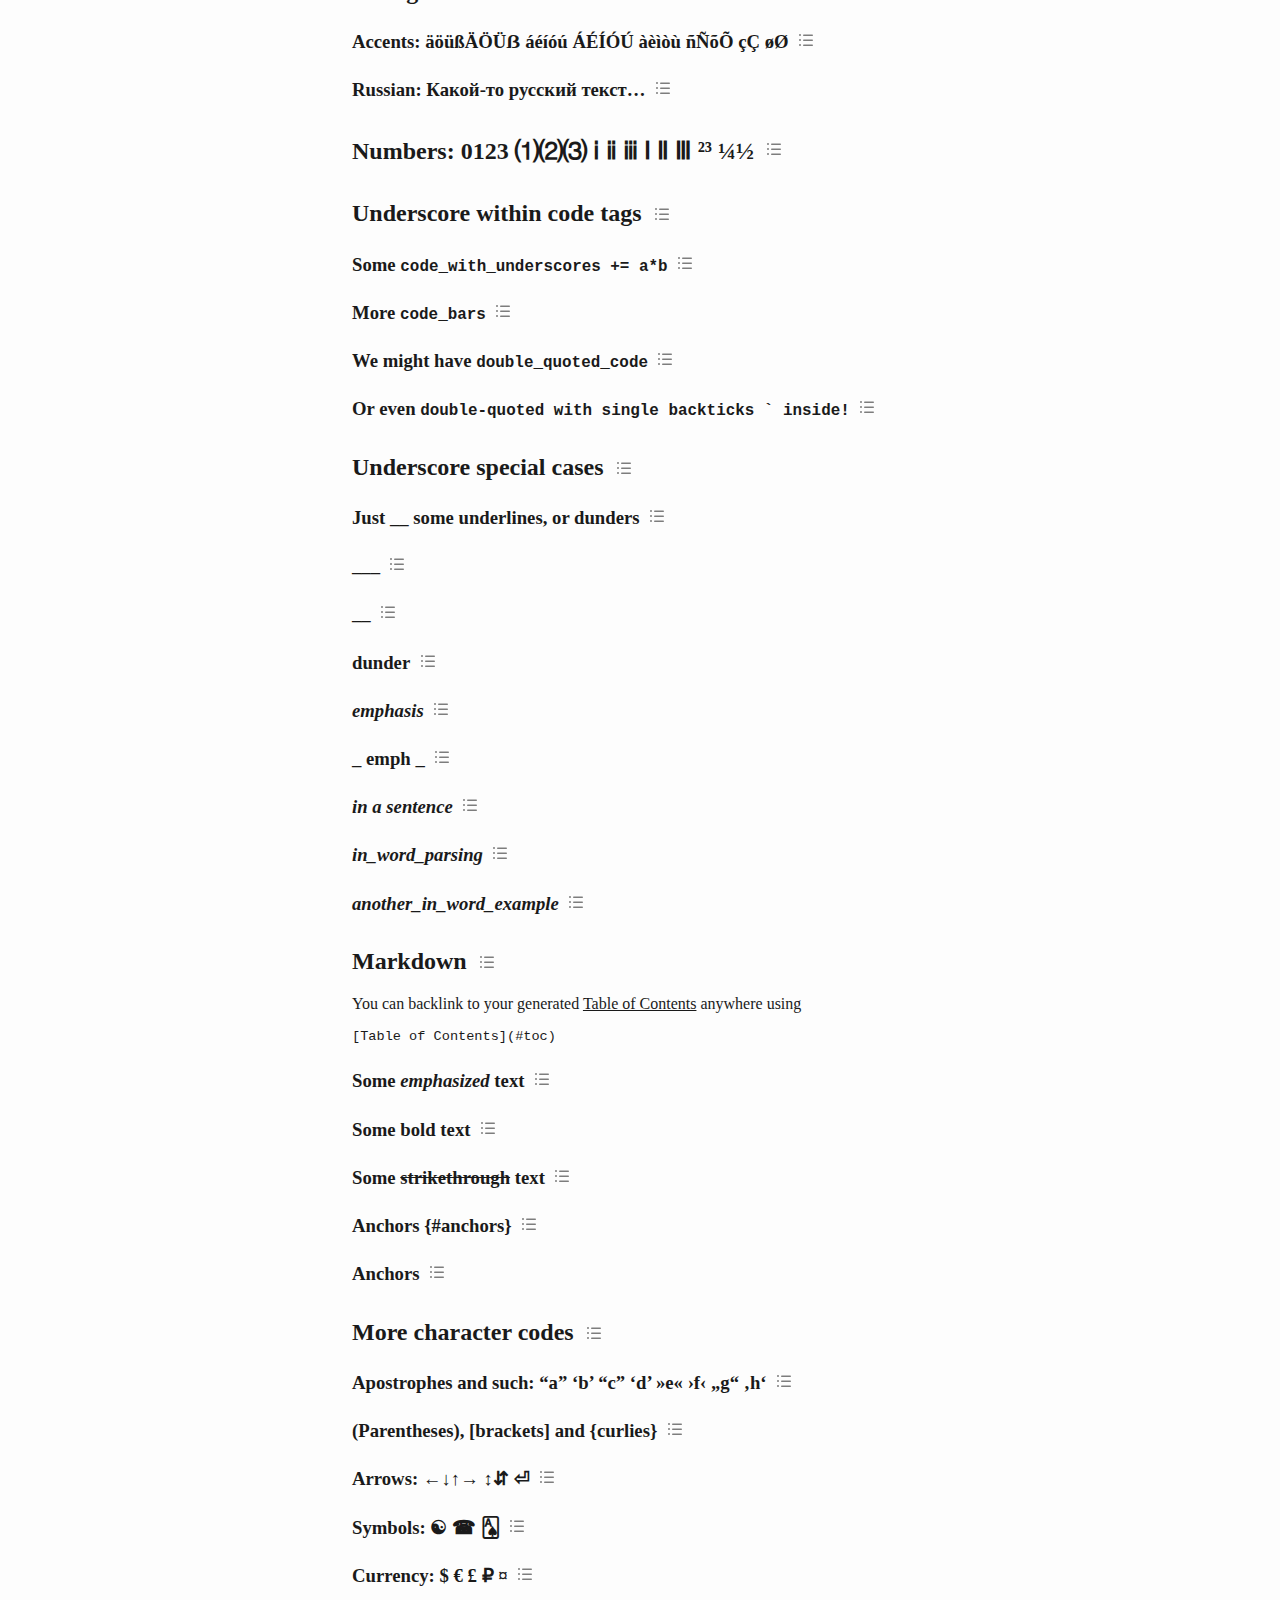
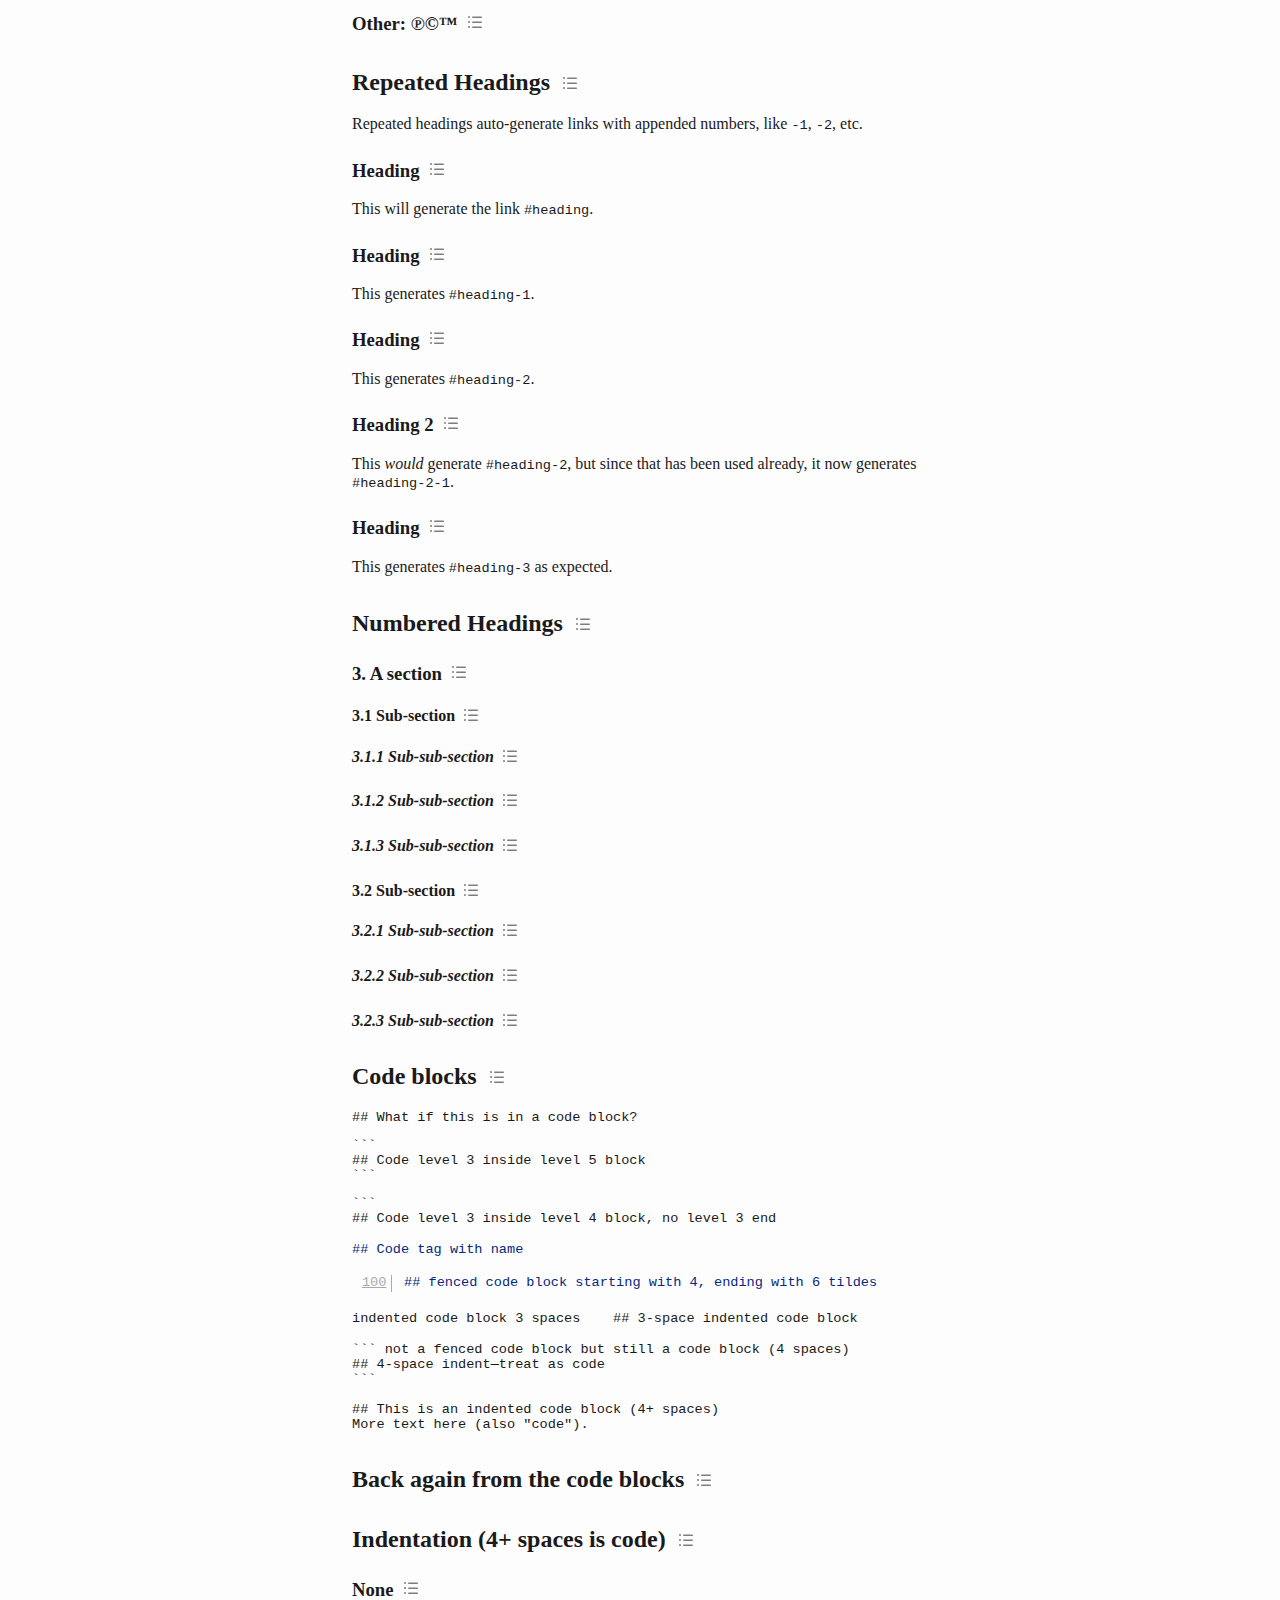
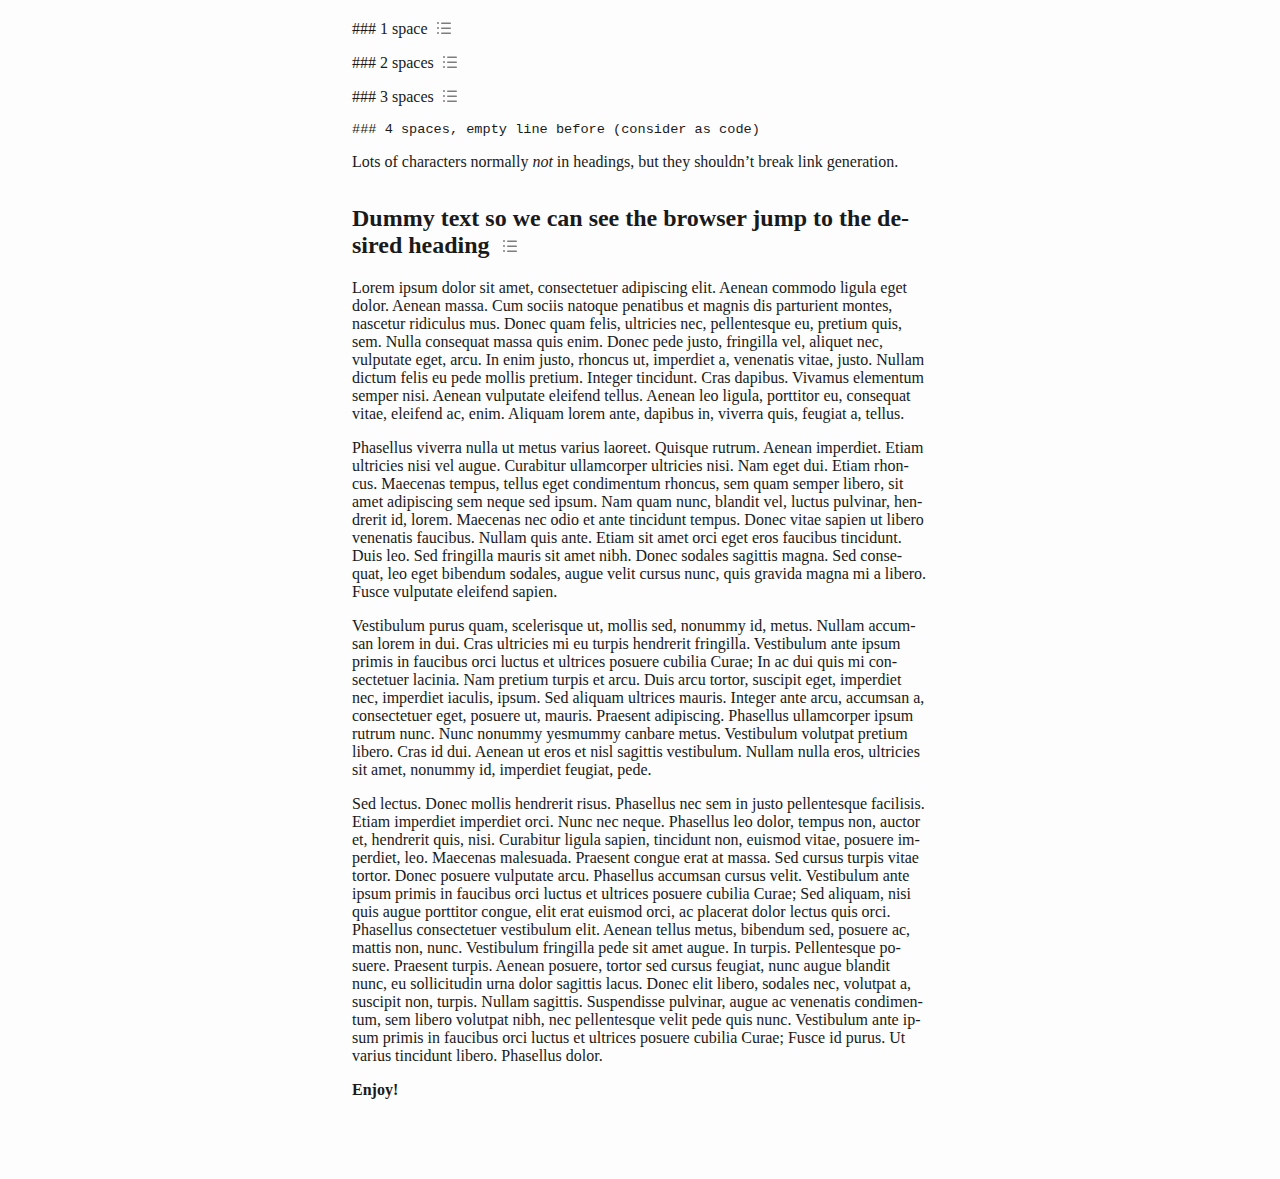
<file: testing-html-anchors.html>
<!DOCTYPE html>
<html xmlns="http://www.w3.org/1999/xhtml" lang="en" xml:lang="en">
<head>
  <meta charset="utf-8" />
  <meta name="generator" content="pandoc" />
  <meta name="viewport" content="width=device-width, initial-scale=1.0, user-scalable=yes" />
  <meta name="author" content="Matthias C. Hormann, a.k.a. Moonbase59" />
  <meta name="dcterms.date" content="2024-04-08" />
  <title>testing.md</title>
  <style>
    html {
      color: #1a1a1a;
      background-color: #fdfdfd;
    }
    body {
      margin: 0 auto;
      max-width: 36em;
      padding-left: 50px;
      padding-right: 50px;
      padding-top: 50px;
      padding-bottom: 50px;
      hyphens: auto;
      overflow-wrap: break-word;
      text-rendering: optimizeLegibility;
      font-kerning: normal;
    }
    @media (max-width: 600px) {
      body {
        font-size: 0.9em;
        padding: 12px;
      }
      h1 {
        font-size: 1.8em;
      }
    }
    @media print {
      html {
        background-color: white;
      }
      body {
        background-color: transparent;
        color: black;
        font-size: 12pt;
      }
      p, h2, h3 {
        orphans: 3;
        widows: 3;
      }
      h2, h3, h4 {
        page-break-after: avoid;
      }
    }
    p {
      margin: 1em 0;
    }
    a {
      color: #1a1a1a;
    }
    a:visited {
      color: #1a1a1a;
    }
    img {
      max-width: 100%;
    }
    svg {
      height: auto;
      max-width: 100%;
    }
    h1, h2, h3, h4, h5, h6 {
      margin-top: 1.4em;
    }
    h5, h6 {
      font-size: 1em;
      font-style: italic;
    }
    h6 {
      font-weight: normal;
    }
    ol, ul {
      padding-left: 1.7em;
      margin-top: 1em;
    }
    li > ol, li > ul {
      margin-top: 0;
    }
    blockquote {
      margin: 1em 0 1em 1.7em;
      padding-left: 1em;
      border-left: 2px solid #e6e6e6;
      color: #606060;
    }
    code {
      font-family: Menlo, Monaco, Consolas, 'Lucida Console', monospace;
      font-size: 85%;
      margin: 0;
      hyphens: manual;
    }
    pre {
      margin: 1em 0;
      overflow: auto;
    }
    pre code {
      padding: 0;
      overflow: visible;
      overflow-wrap: normal;
    }
    .sourceCode {
     background-color: transparent;
     overflow: visible;
    }
    hr {
      background-color: #1a1a1a;
      border: none;
      height: 1px;
      margin: 1em 0;
    }
    table {
      margin: 1em 0;
      border-collapse: collapse;
      width: 100%;
      overflow-x: auto;
      display: block;
      font-variant-numeric: lining-nums tabular-nums;
    }
    table caption {
      margin-bottom: 0.75em;
    }
    tbody {
      margin-top: 0.5em;
      border-top: 1px solid #1a1a1a;
      border-bottom: 1px solid #1a1a1a;
    }
    th {
      border-top: 1px solid #1a1a1a;
      padding: 0.25em 0.5em 0.25em 0.5em;
    }
    td {
      padding: 0.125em 0.5em 0.25em 0.5em;
    }
    header {
      margin-bottom: 4em;
      text-align: center;
    }
    #TOC li {
      list-style: none;
    }
    #TOC ul {
      padding-left: 1.3em;
    }
    #TOC > ul {
      padding-left: 0;
    }
    #TOC a:not(:hover) {
      text-decoration: none;
    }
    code{white-space: pre-wrap;}
    span.smallcaps{font-variant: small-caps;}
    div.columns{display: flex; gap: min(4vw, 1.5em);}
    div.column{flex: auto; overflow-x: auto;}
    div.hanging-indent{margin-left: 1.5em; text-indent: -1.5em;}
    /* The extra [class] is a hack that increases specificity enough to
       override a similar rule in reveal.js */
    ul.task-list[class]{list-style: none;}
    ul.task-list li input[type="checkbox"] {
      font-size: inherit;
      width: 0.8em;
      margin: 0 0.8em 0.2em -1.6em;
      vertical-align: middle;
    }
    .display.math{display: block; text-align: center; margin: 0.5rem auto;}
    /* CSS for syntax highlighting */
    pre > code.sourceCode { white-space: pre; position: relative; }
    pre > code.sourceCode > span { line-height: 1.25; }
    pre > code.sourceCode > span:empty { height: 1.2em; }
    .sourceCode { overflow: visible; }
    code.sourceCode > span { color: inherit; text-decoration: inherit; }
    div.sourceCode { margin: 1em 0; }
    pre.sourceCode { margin: 0; }
    @media screen {
    div.sourceCode { overflow: auto; }
    }
    @media print {
    pre > code.sourceCode { white-space: pre-wrap; }
    pre > code.sourceCode > span { display: inline-block; text-indent: -5em; padding-left: 5em; }
    }
    pre.numberSource code
      { counter-reset: source-line 0; }
    pre.numberSource code > span
      { position: relative; left: -4em; counter-increment: source-line; }
    pre.numberSource code > span > a:first-child::before
      { content: counter(source-line);
        position: relative; left: -1em; text-align: right; vertical-align: baseline;
        border: none; display: inline-block;
        -webkit-touch-callout: none; -webkit-user-select: none;
        -khtml-user-select: none; -moz-user-select: none;
        -ms-user-select: none; user-select: none;
        padding: 0 4px; width: 4em;
        color: #aaaaaa;
      }
    pre.numberSource { margin-left: 3em; border-left: 1px solid #aaaaaa;  padding-left: 4px; }
    div.sourceCode
      {   }
    @media screen {
    pre > code.sourceCode > span > a:first-child::before { text-decoration: underline; }
    }
    code span.al { color: #ff0000; font-weight: bold; } /* Alert */
    code span.an { color: #60a0b0; font-weight: bold; font-style: italic; } /* Annotation */
    code span.at { color: #7d9029; } /* Attribute */
    code span.bn { color: #40a070; } /* BaseN */
    code span.bu { color: #008000; } /* BuiltIn */
    code span.cf { color: #007020; font-weight: bold; } /* ControlFlow */
    code span.ch { color: #4070a0; } /* Char */
    code span.cn { color: #880000; } /* Constant */
    code span.co { color: #60a0b0; font-style: italic; } /* Comment */
    code span.cv { color: #60a0b0; font-weight: bold; font-style: italic; } /* CommentVar */
    code span.do { color: #ba2121; font-style: italic; } /* Documentation */
    code span.dt { color: #902000; } /* DataType */
    code span.dv { color: #40a070; } /* DecVal */
    code span.er { color: #ff0000; font-weight: bold; } /* Error */
    code span.ex { } /* Extension */
    code span.fl { color: #40a070; } /* Float */
    code span.fu { color: #06287e; } /* Function */
    code span.im { color: #008000; font-weight: bold; } /* Import */
    code span.in { color: #60a0b0; font-weight: bold; font-style: italic; } /* Information */
    code span.kw { color: #007020; font-weight: bold; } /* Keyword */
    code span.op { color: #666666; } /* Operator */
    code span.ot { color: #007020; } /* Other */
    code span.pp { color: #bc7a00; } /* Preprocessor */
    code span.sc { color: #4070a0; } /* SpecialChar */
    code span.ss { color: #bb6688; } /* SpecialString */
    code span.st { color: #4070a0; } /* String */
    code span.va { color: #19177c; } /* Variable */
    code span.vs { color: #4070a0; } /* VerbatimString */
    code span.wa { color: #60a0b0; font-weight: bold; font-style: italic; } /* Warning */
  </style>
  <link rel="stylesheet" href="gh-toc.css" />
</head>
<body>
<header id="title-block-header">
<h1 class="title">testing.md</h1>
<p class="subtitle">Testing edge cases for gh-toc</p>
<p class="author">Matthias C. Hormann, a.k.a. Moonbase59</p>
<p class="date">2024-04-08</p>
</header>
<h1><a name="gh-toc"></a>gh-toc <a href="#toc" class="goToc">⇧</a></h1>
<p>These are some testing samples for <a
href="https://moonbase59.github.io/gh-toc/">gh-toc</a>.</p>
<p>Let’s check if these coincide with whatever GitHub Markdown comes up
with!</p>
<h2><a name="the-generated-toc-copy-pasted"></a>The generated ToC
(copy-pasted) <a href="#toc" class="goToc">⇧</a></h2>
<!-- ToC begin -->
<p><a name="toc"></a></p>
<ul>
<li><a href="#gh-toc">gh-toc</a>
<ul>
<li><a href="#the-generated-toc-copy-pasted">The generated ToC
(copy-pasted)</a></li>
<li><a href="#foreign-characters">Foreign characters</a>
<ul>
<li><a href="#accents-äöüßäöüß-áéíóú-áéíóú-àèìòù-ññõõ-çç-øø">Accents:
äöüßÄÖÜẞ áéíóú ÁÉÍÓÚ àèìòù ñÑõÕ çÇ øØ</a></li>
<li><a href="#russian-какой-то-русский-текст">Russian: Какой-то русский
текст…</a></li>
</ul></li>
<li><a href="#numbers-0123--ⅰ-ⅱ-ⅲ-ⅰ-ⅱ-ⅲ--">Numbers: 0123 ⑴⑵⑶ ⅰ ⅱ ⅲ Ⅰ Ⅱ Ⅲ
²³ ¼½</a></li>
<li><a href="#underscore-within-code-tags">Underscore within code
tags</a>
<ul>
<li><a href="#some-code_with_underscores--ab">Some
<code>code_with_underscores += a*b</code></a></li>
<li><a href="#more-code_bars">More <code>code_bars</code></a></li>
<li><a href="#we-might-have-double_quoted_code">We might have
<code>double_quoted_code</code></a></li>
<li><a href="#or-even-double-quoted-with-single-backticks--inside">Or
even <code>double-quoted with single backticks ` inside!</code></a></li>
</ul></li>
<li><a href="#underscore-special-cases">Underscore special cases</a>
<ul>
<li><a href="#just-__-some-underlines-or-dunders">Just __ some
underlines, or <strong>dunders</strong></a></li>
<li><a href="#___">___</a></li>
<li><a href="#__">__</a></li>
<li><a href="#dunder"><strong>dunder</strong></a></li>
<li><a href="#emphasis"><em>emphasis</em></a></li>
<li><a href="#_-emph-_">_ emph _</a></li>
<li><a href="#in-a-sentence"><em>in a <em>sentence</em></em></a></li>
<li><a href="#in_word_parsing"><em>in_word_parsing</em></a></li>
<li><a
href="#another_in_word_example"><em>another_in_word_example</em></a></li>
</ul></li>
<li><a href="#markdown">Markdown</a>
<ul>
<li><a href="#some-emphasized-text">Some <em>emphasized</em>
text</a></li>
<li><a href="#some-bold-text">Some <strong>bold</strong> text</a></li>
<li><a href="#some-strikethrough-text">Some <del>strikethrough</del>
text</a></li>
<li><a href="#anchors-anchors">Anchors {#anchors}</a></li>
<li><a href="#anchors">Anchors</a></li>
</ul></li>
<li><a href="#more-character-codes">More character codes</a>
<ul>
<li><a href="#apostrophes-and-such-a-b-c-d-e-f-g-h">Apostrophes and
such: “a” ‘b’ “c” ‘d’ »e« ›f‹ „g“ ‚h‘</a></li>
<li><a href="#parentheses-brackets-and-curlies">(Parentheses),
[brackets] and {curlies}</a></li>
<li><a href="#arrows---">Arrows: ←↓↑→ ↕⇵ ⏎</a></li>
<li><a href="#symbols---">Symbols: ☯ ☎ 🂡</a></li>
<li><a href="#currency-----">Currency: $ € £ ₽ ¤</a></li>
<li><a href="#other-">Other: ℗©™</a></li>
</ul></li>
<li><a href="#repeated-headings">Repeated Headings</a>
<ul>
<li><a href="#heading">Heading</a></li>
<li><a href="#heading-1">Heading</a></li>
<li><a href="#heading-2">Heading</a></li>
<li><a href="#heading-2-1">Heading 2</a></li>
<li><a href="#heading-3">Heading</a></li>
</ul></li>
<li><a href="#numbered-headings">Numbered Headings</a>
<ul>
<li><a href="#3-a-section">3. A section</a>
<ul>
<li><a href="#31-sub-section">3.1 Sub-section</a>
<ul>
<li><a href="#311-sub-sub-section">3.1.1 Sub-sub-section</a></li>
<li><a href="#312-sub-sub-section">3.1.2 Sub-sub-section</a></li>
<li><a href="#313-sub-sub-section">3.1.3 Sub-sub-section</a></li>
</ul></li>
<li><a href="#32-sub-section">3.2 Sub-section</a>
<ul>
<li><a href="#321-sub-sub-section">3.2.1 Sub-sub-section</a></li>
<li><a href="#322-sub-sub-section">3.2.2 Sub-sub-section</a></li>
<li><a href="#323-sub-sub-section">3.2.3 Sub-sub-section</a></li>
</ul></li>
</ul></li>
</ul></li>
<li><a href="#code-blocks">Code blocks</a></li>
<li><a href="#back-again-from-the-code-blocks">Back again from the code
blocks</a></li>
<li><a href="#indentation-4-spaces-is-code">Indentation (4+ spaces is
code)</a>
<ul>
<li><a href="#none">None</a></li>
<li><a href="#1-space">1 space</a></li>
<li><a href="#2-spaces">2 spaces</a></li>
<li><a href="#3-spaces">3 spaces</a></li>
</ul></li>
<li><a
href="#dummy-text-so-we-can-see-the-browser-jump-to-the-desired-heading">Dummy
text so we can see the browser jump to the desired heading</a>
<!-- Generated by gh-toc, https://moonbase59.github.io/gh-toc/ -->
<!-- ToC end --></li>
</ul></li>
</ul>
<h2><a name="foreign-characters"></a>Foreign
characters <a href="#toc" class="goToc">⇧</a></h2>
<h3><a name="accents-äöüßäöüß-áéíóú-áéíóú-àèìòù-ññõõ-çç-øø"></a>Accents:
äöüßÄÖÜẞ áéíóú ÁÉÍÓÚ àèìòù ñÑõÕ çÇ
øØ <a href="#toc" class="goToc">⇧</a></h3>
<h3><a name="russian-какой-то-русский-текст"></a>Russian: Какой-то
русский текст… <a href="#toc" class="goToc">⇧</a></h3>
<h2><a name="numbers-0123--ⅰ-ⅱ-ⅲ-ⅰ-ⅱ-ⅲ--"></a>Numbers: 0123 ⑴⑵⑶ ⅰ ⅱ ⅲ Ⅰ
Ⅱ Ⅲ ²³ ¼½ <a href="#toc" class="goToc">⇧</a></h2>
<h2><a name="underscore-within-code-tags"></a>Underscore within code
tags <a href="#toc" class="goToc">⇧</a></h2>
<h3><a name="some-code_with_underscores--ab"></a>Some
<code>code_with_underscores += a*b</code> <a href="#toc" class="goToc">⇧</a></h3>
<h3><a name="more-code_bars"></a>More
<code>code_bars</code> <a href="#toc" class="goToc">⇧</a></h3>
<h3><a name="we-might-have-double_quoted_code"></a>We might have
<code>double_quoted_code</code> <a href="#toc" class="goToc">⇧</a></h3>
<h3><a name="or-even-double-quoted-with-single-backticks--inside"></a>Or
even
<code>double-quoted with single backticks ` inside!</code> <a href="#toc" class="goToc">⇧</a></h3>
<h2><a name="underscore-special-cases"></a>Underscore special
cases <a href="#toc" class="goToc">⇧</a></h2>
<h3><a name="just-__-some-underlines-or-dunders"></a>Just __ some
underlines, or
<strong>dunders</strong> <a href="#toc" class="goToc">⇧</a></h3>
<h3><a name="___"></a>___ <a href="#toc" class="goToc">⇧</a></h3>
<h3><a name="__"></a>__ <a href="#toc" class="goToc">⇧</a></h3>
<h3><a name="dunder"></a><strong>dunder</strong> <a href="#toc" class="goToc">⇧</a></h3>
<h3><a name="emphasis"></a><em>emphasis</em> <a href="#toc" class="goToc">⇧</a></h3>
<h3><a name="_-emph-_"></a>_ emph
_ <a href="#toc" class="goToc">⇧</a></h3>
<h3><a name="in-a-sentence"></a><em>in a
<em>sentence</em></em> <a href="#toc" class="goToc">⇧</a></h3>
<h3><a name="in_word_parsing"></a><em>in_word_parsing</em> <a href="#toc" class="goToc">⇧</a></h3>
<h3><a name="another_in_word_example"></a><em>another_in_word_example</em> <a href="#toc" class="goToc">⇧</a></h3>
<h2><a name="markdown"></a>Markdown <a href="#toc" class="goToc">⇧</a></h2>
<p>You can backlink to your generated <a href="#toc">Table of
Contents</a> anywhere using</p>
<pre><code>[Table of Contents](#toc)</code></pre>
<h3><a name="some-emphasized-text"></a>Some <em>emphasized</em>
text <a href="#toc" class="goToc">⇧</a></h3>
<h3><a name="some-bold-text"></a>Some <strong>bold</strong>
text <a href="#toc" class="goToc">⇧</a></h3>
<h3><a name="some-strikethrough-text"></a>Some <del>strikethrough</del>
text <a href="#toc" class="goToc">⇧</a></h3>
<h3><a name="anchors-anchors"></a>Anchors
{#anchors} <a href="#toc" class="goToc">⇧</a></h3>
<h3><a name="anchors"></a>Anchors <a href="#toc" class="goToc">⇧</a></h3>
<h2><a name="more-character-codes"></a>More character
codes <a href="#toc" class="goToc">⇧</a></h2>
<h3><a name="apostrophes-and-such-a-b-c-d-e-f-g-h"></a>Apostrophes and
such: “a” ‘b’ “c” ‘d’ »e« ›f‹ „g“
‚h‘ <a href="#toc" class="goToc">⇧</a></h3>
<h3><a name="parentheses-brackets-and-curlies"></a>(Parentheses),
[brackets] and {curlies} <a href="#toc" class="goToc">⇧</a></h3>
<h3><a name="arrows---"></a>Arrows: ←↓↑→ ↕⇵
⏎ <a href="#toc" class="goToc">⇧</a></h3>
<h3><a name="symbols---"></a>Symbols: ☯ ☎
🂡 <a href="#toc" class="goToc">⇧</a></h3>
<h3><a name="currency-----"></a>Currency: $ € £ ₽
¤ <a href="#toc" class="goToc">⇧</a></h3>
<h3><a name="other-"></a>Other:
℗©™ <a href="#toc" class="goToc">⇧</a></h3>
<h2><a name="repeated-headings"></a>Repeated
Headings <a href="#toc" class="goToc">⇧</a></h2>
<p>Repeated headings auto-generate links with appended numbers, like
<code>-1</code>, <code>-2</code>, etc.</p>
<h3><a name="heading"></a>Heading <a href="#toc" class="goToc">⇧</a></h3>
<p>This will generate the link <code>#heading</code>.</p>
<h3><a name="heading-1"></a>Heading <a href="#toc" class="goToc">⇧</a></h3>
<p>This generates <code>#heading-1</code>.</p>
<h3><a name="heading-2"></a>Heading <a href="#toc" class="goToc">⇧</a></h3>
<p>This generates <code>#heading-2</code>.</p>
<h3><a name="heading-2-1"></a>Heading
2 <a href="#toc" class="goToc">⇧</a></h3>
<p>This <em>would</em> generate <code>#heading-2</code>, but since that
has been used already, it now generates <code>#heading-2-1</code>.</p>
<h3><a name="heading-3"></a>Heading <a href="#toc" class="goToc">⇧</a></h3>
<p>This generates <code>#heading-3</code> as expected.</p>
<h2><a name="numbered-headings"></a>Numbered
Headings <a href="#toc" class="goToc">⇧</a></h2>
<h3><a name="3-a-section"></a>3. A
section <a href="#toc" class="goToc">⇧</a></h3>
<h4><a name="31-sub-section"></a>3.1
Sub-section <a href="#toc" class="goToc">⇧</a></h4>
<h5><a name="311-sub-sub-section"></a>3.1.1
Sub-sub-section <a href="#toc" class="goToc">⇧</a></h5>
<h5><a name="312-sub-sub-section"></a>3.1.2
Sub-sub-section <a href="#toc" class="goToc">⇧</a></h5>
<h5><a name="313-sub-sub-section"></a>3.1.3
Sub-sub-section <a href="#toc" class="goToc">⇧</a></h5>
<h4><a name="32-sub-section"></a>3.2
Sub-section <a href="#toc" class="goToc">⇧</a></h4>
<h5><a name="321-sub-sub-section"></a>3.2.1
Sub-sub-section <a href="#toc" class="goToc">⇧</a></h5>
<h5><a name="322-sub-sub-section"></a>3.2.2
Sub-sub-section <a href="#toc" class="goToc">⇧</a></h5>
<h5><a name="323-sub-sub-section"></a>3.2.3
Sub-sub-section <a href="#toc" class="goToc">⇧</a></h5>
<h2><a name="code-blocks"></a>Code
blocks <a href="#toc" class="goToc">⇧</a></h2>
<pre><code>## What if this is in a code block?</code></pre>
<pre><code>```
## Code level 3 inside level 5 block
```</code></pre>
<pre><code>```
## Code level 3 inside level 4 block, no level 3 end</code></pre>
<div class="sourceCode" id="cb5"><pre
class="sourceCode markdown"><code class="sourceCode markdown"><span id="cb5-1"><a href="#cb5-1" aria-hidden="true" tabindex="-1"></a><span class="fu">## Code tag with name</span></span></code></pre></div>
<div class="sourceCode" id="mycode" data-startFrom="100"><pre
class="sourceCode numberSource markdown numberLines"><code class="sourceCode markdown" style="counter-reset: source-line 99;"><span id="mycode-100"><a href="#mycode-100"></a><span class="fu">## fenced code block starting with 4, ending with 6 tildes</span></span></code></pre></div>
<p><code>indented code block 3 spaces    ## 3-space indented code block</code></p>
<pre><code>``` not a fenced code block but still a code block (4 spaces)
## 4-space indent—treat as code
```

## This is an indented code block (4+ spaces)
More text here (also &quot;code&quot;).</code></pre>
<h2><a name="back-again-from-the-code-blocks"></a>Back again from the
code blocks <a href="#toc" class="goToc">⇧</a></h2>
<h2><a name="indentation-4-spaces-is-code"></a>Indentation (4+ spaces is
code) <a href="#toc" class="goToc">⇧</a></h2>
<h3><a name="none"></a>None <a href="#toc" class="goToc">⇧</a></h3>
<p>### <a name="1-space"></a>1
space <a href="#toc" class="goToc">⇧</a></p>
<p>### <a name="2-spaces"></a>2
spaces <a href="#toc" class="goToc">⇧</a></p>
<p>### <a name="3-spaces"></a>3
spaces <a href="#toc" class="goToc">⇧</a></p>
<pre><code>### 4 spaces, empty line before (consider as code)</code></pre>
<p>Lots of characters normally <em>not</em> in headings, but they
shouldn’t break link generation.</p>
<h2><a name="dummy-text-so-we-can-see-the-browser-jump-to-the-desired-heading"></a>Dummy
text so we can see the browser jump to the desired
heading <a href="#toc" class="goToc">⇧</a></h2>
<p>Lorem ipsum dolor sit amet, consectetuer adipiscing elit. Aenean
commodo ligula eget dolor. Aenean massa. Cum sociis natoque penatibus et
magnis dis parturient montes, nascetur ridiculus mus. Donec quam felis,
ultricies nec, pellentesque eu, pretium quis, sem. Nulla consequat massa
quis enim. Donec pede justo, fringilla vel, aliquet nec, vulputate eget,
arcu. In enim justo, rhoncus ut, imperdiet a, venenatis vitae, justo.
Nullam dictum felis eu pede mollis pretium. Integer tincidunt. Cras
dapibus. Vivamus elementum semper nisi. Aenean vulputate eleifend
tellus. Aenean leo ligula, porttitor eu, consequat vitae, eleifend ac,
enim. Aliquam lorem ante, dapibus in, viverra quis, feugiat a,
tellus.</p>
<p>Phasellus viverra nulla ut metus varius laoreet. Quisque rutrum.
Aenean imperdiet. Etiam ultricies nisi vel augue. Curabitur ullamcorper
ultricies nisi. Nam eget dui. Etiam rhoncus. Maecenas tempus, tellus
eget condimentum rhoncus, sem quam semper libero, sit amet adipiscing
sem neque sed ipsum. Nam quam nunc, blandit vel, luctus pulvinar,
hendrerit id, lorem. Maecenas nec odio et ante tincidunt tempus. Donec
vitae sapien ut libero venenatis faucibus. Nullam quis ante. Etiam sit
amet orci eget eros faucibus tincidunt. Duis leo. Sed fringilla mauris
sit amet nibh. Donec sodales sagittis magna. Sed consequat, leo eget
bibendum sodales, augue velit cursus nunc, quis gravida magna mi a
libero. Fusce vulputate eleifend sapien.</p>
<p>Vestibulum purus quam, scelerisque ut, mollis sed, nonummy id, metus.
Nullam accumsan lorem in dui. Cras ultricies mi eu turpis hendrerit
fringilla. Vestibulum ante ipsum primis in faucibus orci luctus et
ultrices posuere cubilia Curae; In ac dui quis mi consectetuer lacinia.
Nam pretium turpis et arcu. Duis arcu tortor, suscipit eget, imperdiet
nec, imperdiet iaculis, ipsum. Sed aliquam ultrices mauris. Integer ante
arcu, accumsan a, consectetuer eget, posuere ut, mauris. Praesent
adipiscing. Phasellus ullamcorper ipsum rutrum nunc. Nunc nonummy
yesmummy canbare metus. Vestibulum volutpat pretium libero. Cras id dui.
Aenean ut eros et nisl sagittis vestibulum. Nullam nulla eros, ultricies
sit amet, nonummy id, imperdiet feugiat, pede.</p>
<p>Sed lectus. Donec mollis hendrerit risus. Phasellus nec sem in justo
pellentesque facilisis. Etiam imperdiet imperdiet orci. Nunc nec neque.
Phasellus leo dolor, tempus non, auctor et, hendrerit quis, nisi.
Curabitur ligula sapien, tincidunt non, euismod vitae, posuere
imperdiet, leo. Maecenas malesuada. Praesent congue erat at massa. Sed
cursus turpis vitae tortor. Donec posuere vulputate arcu. Phasellus
accumsan cursus velit. Vestibulum ante ipsum primis in faucibus orci
luctus et ultrices posuere cubilia Curae; Sed aliquam, nisi quis augue
porttitor congue, elit erat euismod orci, ac placerat dolor lectus quis
orci. Phasellus consectetuer vestibulum elit. Aenean tellus metus,
bibendum sed, posuere ac, mattis non, nunc. Vestibulum fringilla pede
sit amet augue. In turpis. Pellentesque posuere. Praesent turpis. Aenean
posuere, tortor sed cursus feugiat, nunc augue blandit nunc, eu
sollicitudin urna dolor sagittis lacus. Donec elit libero, sodales nec,
volutpat a, suscipit non, turpis. Nullam sagittis. Suspendisse pulvinar,
augue ac venenatis condimentum, sem libero volutpat nibh, nec
pellentesque velit pede quis nunc. Vestibulum ante ipsum primis in
faucibus orci luctus et ultrices posuere cubilia Curae; Fusce id purus.
Ut varius tincidunt libero. Phasellus dolor.</p>
<p><strong>Enjoy!</strong></p>
</body>
</html>
</file>
<file: gh-toc.css>
/* gh-toc.css
 * 
 * A wild example for styling the backlinks.
 * 
 * Let’s go absolutely crazy here and replace "goToc" (⇧, U+21E7) with our
 * "gh-toc" SVG image, since there is no Unicode symbol for an unordered list.
 * We will also replace "goTop" (⇧, U+21E7) with the "🔝︎" symbol (U+1F51D + U+FE0E).
 * Let’s also make both 50% transparent and remove the link underline.
 * 
 * A simpler approach would be using JUST 50% transparency and underline removal:
 *   .goToc {
 *       text-decoration: none;
 *       opacity: 0.5;
 *   }
 */

.goToc {
    position: absolute;
    visibility: hidden;
}

.goToc::before {
    /* Embed "gh-toc.svg" here; URL-encoding needed! */
    content: url("data:image/svg+xml,%3Csvg xmlns='http://www.w3.org/2000/svg' aria-hidden='true' focusable='false' role='img' viewBox='0 0 16 16' width='16' height='16' fill='currentColor' style='display:inline-block;user-select:none;vertical-align:text-bottom;overflow:visible'%3E%3Cpath d='M5.75 2.5h8.5a.75.75 0 0 1 0 1.5h-8.5a.75.75 0 0 1 0-1.5Zm0 5h8.5a.75.75 0 0 1 0 1.5h-8.5a.75.75 0 0 1 0-1.5Zm0 5h8.5a.75.75 0 0 1 0 1.5h-8.5a.75.75 0 0 1 0-1.5ZM2 14a1 1 0 1 1 0-2 1 1 0 0 1 0 2Zm1-6a1 1 0 1 1-2 0 1 1 0 0 1 2 0ZM2 4a1 1 0 1 1 0-2 1 1 0 0 1 0 2Z'%3E%3C/path%3E%3C/svg%3E%0A");
    visibility: visible;
    text-decoration: none;
    opacity: 0.5;
}

.goTop {
    position: absolute;
    visibility: hidden;
}

.goTop::before {
    content: '🔝︎';  /* U+1F51D + U+FE0E */
    text-decoration: none;
    opacity: 0.5;
    visibility: visible;
}
</file>
